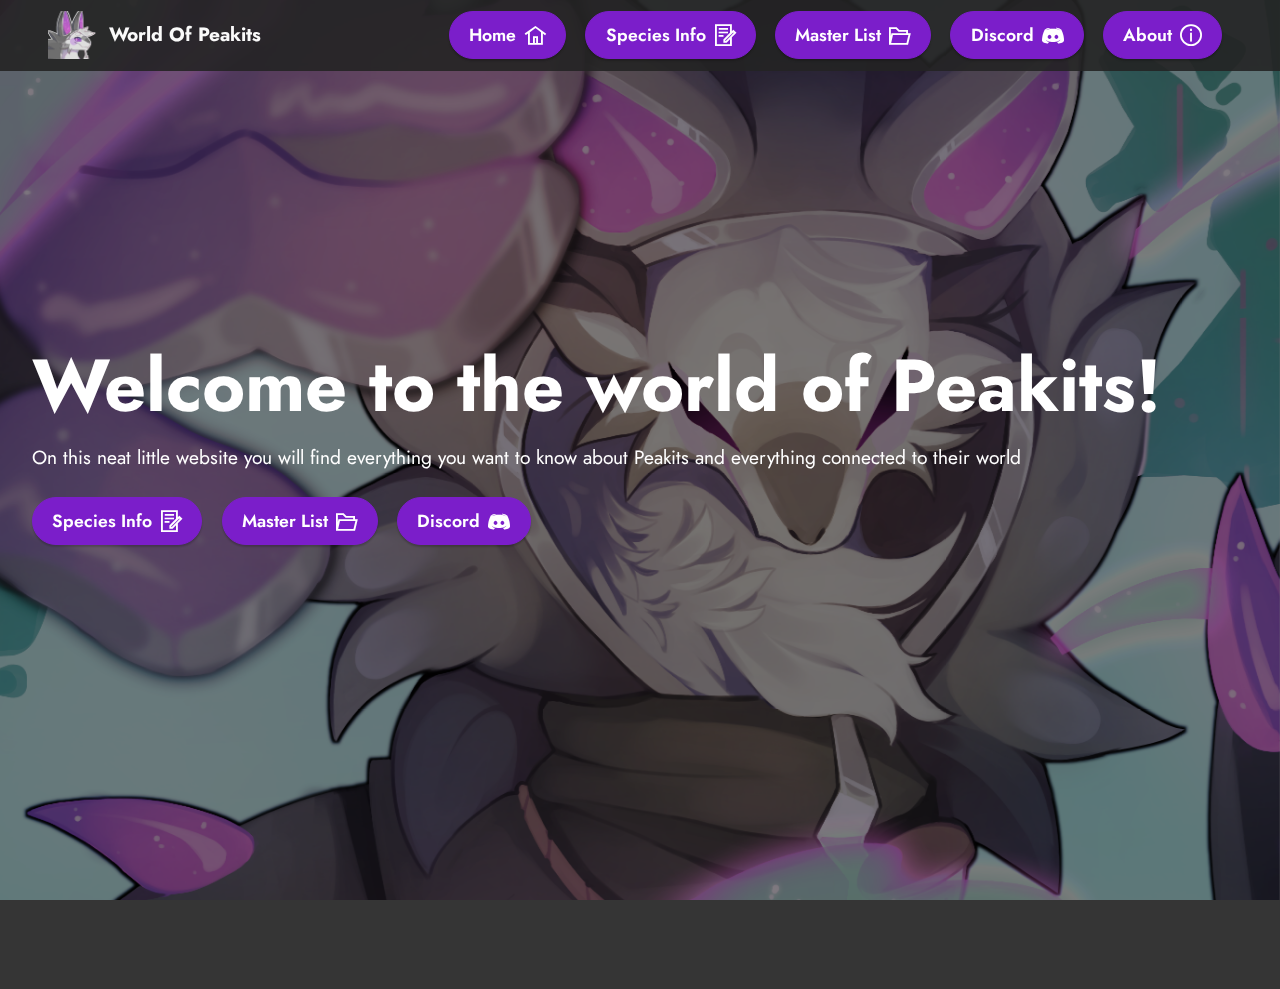
<file: index.html>
<!DOCTYPE html>
<html  >
<head>
  
  <meta charset="UTF-8">
  <meta http-equiv="X-UA-Compatible" content="IE=edge">
  
  <meta name="twitter:card" content="summary_large_image"/>
  <meta name="twitter:image:src" content="assets/images/index-meta.png">
  <meta property="og:image" content="assets/images/index-meta.png">
  <meta name="twitter:title" content="Welcome!!">
  <meta name="viewport" content="width=device-width, initial-scale=1, minimum-scale=1">
  <link rel="shortcut icon" href="assets/images/11455152.png" type="image/x-icon">
  <meta name="description" content="Welcome to the world of peakits!, on this website you will be able to learn all about the world of peakits and all the species living there!">
  
  
  <title>Welcome!!</title>
  <link rel="stylesheet" href="assets/web/assets/mobirise-icons2/mobirise2.css">
  <link rel="stylesheet" href="assets/bootstrap/css/bootstrap.min.css">
  <link rel="stylesheet" href="assets/bootstrap/css/bootstrap-grid.min.css">
  <link rel="stylesheet" href="assets/bootstrap/css/bootstrap-reboot.min.css">
  <link rel="stylesheet" href="assets/parallax/jarallax.css">
  <link rel="stylesheet" href="assets/animatecss/animate.css">
  <link rel="stylesheet" href="assets/dropdown/css/style.css">
  <link rel="stylesheet" href="assets/socicon/css/styles.css">
  <link rel="stylesheet" href="assets/theme/css/style.css">
  <link rel="preload" href="https://fonts.googleapis.com/css?family=Jost:100,200,300,400,500,600,700,800,900,100i,200i,300i,400i,500i,600i,700i,800i,900i&display=swap" as="style" onload="this.onload=null;this.rel='stylesheet'">
  <noscript><link rel="stylesheet" href="https://fonts.googleapis.com/css?family=Jost:100,200,300,400,500,600,700,800,900,100i,200i,300i,400i,500i,600i,700i,800i,900i&display=swap"></noscript>
  <link rel="preload" as="style" href="assets/mobirise/css/mbr-additional.css"><link rel="stylesheet" href="assets/mobirise/css/mbr-additional.css" type="text/css">
  
  
  
  
</head>
<body>
  
  <section data-bs-version="5.1" class="menu menu2 cid-sJuK74zake" once="menu" id="menu2-3">
    
    <nav class="navbar navbar-dropdown navbar-fixed-top navbar-expand-lg">
        <div class="container-fluid">
            <div class="navbar-brand">
                <span class="navbar-logo">
                    
                        <a href="index.html"><img src="assets/images/11455152.png" alt="Home" style="height: 3rem;"></a>
                    
                </span>
                <span class="navbar-caption-wrap"><a class="navbar-caption text-white text-primary display-7" href="index.html">World Of Peakits</a></span>
            </div>
            <button class="navbar-toggler" type="button" data-toggle="collapse" data-bs-toggle="collapse" data-target="#navbarSupportedContent" data-bs-target="#navbarSupportedContent" aria-controls="navbarNavAltMarkup" aria-expanded="false" aria-label="Toggle navigation">
                <div class="hamburger">
                    <span></span>
                    <span></span>
                    <span></span>
                    <span></span>
                </div>
            </button>
            <div class="collapse navbar-collapse" id="navbarSupportedContent">
                
                
                <div class="navbar-buttons mbr-section-btn"><a class="btn btn-primary display-4" href="index.html"><span class="mobi-mbri mobi-mbri-home mbr-iconfont mbr-iconfont-btn"></span>Home</a> <a class="btn btn-primary display-4" href="SpeciesSelect.html"><span class="mobi-mbri mobi-mbri-contact-form mbr-iconfont mbr-iconfont-btn"></span>Species Info</a>   <a class="btn btn-primary display-4" href="index.html"><span class="mobi-mbri mobi-mbri-opened-folder mbr-iconfont mbr-iconfont-btn"></span>Master List</a> <a class="btn btn-primary display-4" href="https://discord.gg/mTTmcUJYG8" target="_blank"><span class="socicon socicon-discord mbr-iconfont mbr-iconfont-btn"></span>Discord</a> <a class="btn btn-primary display-4" href="index.html"><span class="mobi-mbri mobi-mbri-info mbr-iconfont mbr-iconfont-btn"></span>About</a></div>
            </div>
        </div>
    </nav>
</section>

<section data-bs-version="5.1" class="header1 cid-sJuJZrdEAm mbr-fullscreen mbr-parallax-background" id="header1-1">

    

    <div class="mbr-overlay" style="opacity: 0.5; background-color: rgb(0, 0, 0);"></div>

    <div class="container-fluid">
        <div class="row">
            <div class="col-12 col-lg-12">
                <h1 class="mbr-section-title mbr-fonts-style mb-3 display-1"><strong>Welcome to the world of Peakits!</strong></h1>
                
                <p class="mbr-text mbr-fonts-style display-7">
                    On this neat little website you will find everything you want to know about Peakits and everything connected to their world<br></p>
                <div class="mbr-section-btn mt-3"><a class="btn btn-primary display-4" href="SpeciesSelect.html"><span class="mobi-mbri mobi-mbri-contact-form mbr-iconfont mbr-iconfont-btn"></span>Species Info</a> <a class="btn btn-primary display-4" href="index.html"><span class="mobi-mbri mobi-mbri-opened-folder mbr-iconfont mbr-iconfont-btn"></span>Master List</a>  <a class="btn btn-primary display-4" href="https://discord.gg/mTTmcUJYG8" target="_blank"><span class="socicon socicon-discord mbr-iconfont mbr-iconfont-btn"></span>Discord</a></div>
            </div>
        </div>
    </div>
</section>

<section data-bs-version="5.1" class="footer7 cid-sJuK2xTlAq mbr-reveal" once="footers" id="footer7-2">

    

    

    <div class="container">
        <div class="media-container-row align-center mbr-white">
            <div class="col-12">
                <p class="mbr-text mb-0 mbr-fonts-style display-7">
                    © Copyright 2021 Julian cuz idk</p>
            </div>
        </div>
    </div>
</section><section id="top-1" hidden><a href="https://mobirise.site"></a></section><script src="assets/bootstrap/js/bootstrap.bundle.min.js"></script>  <script src="assets/parallax/jarallax.js"></script>  <script src="assets/smoothscroll/smooth-scroll.js"></script>  <script src="assets/ytplayer/index.js"></script>  <script src="assets/dropdown/js/navbar-dropdown.js"></script>  <script src="assets/theme/js/script.js"></script>  
  
  
  <input name="animation" type="hidden">
  </body>
</html>
</file>
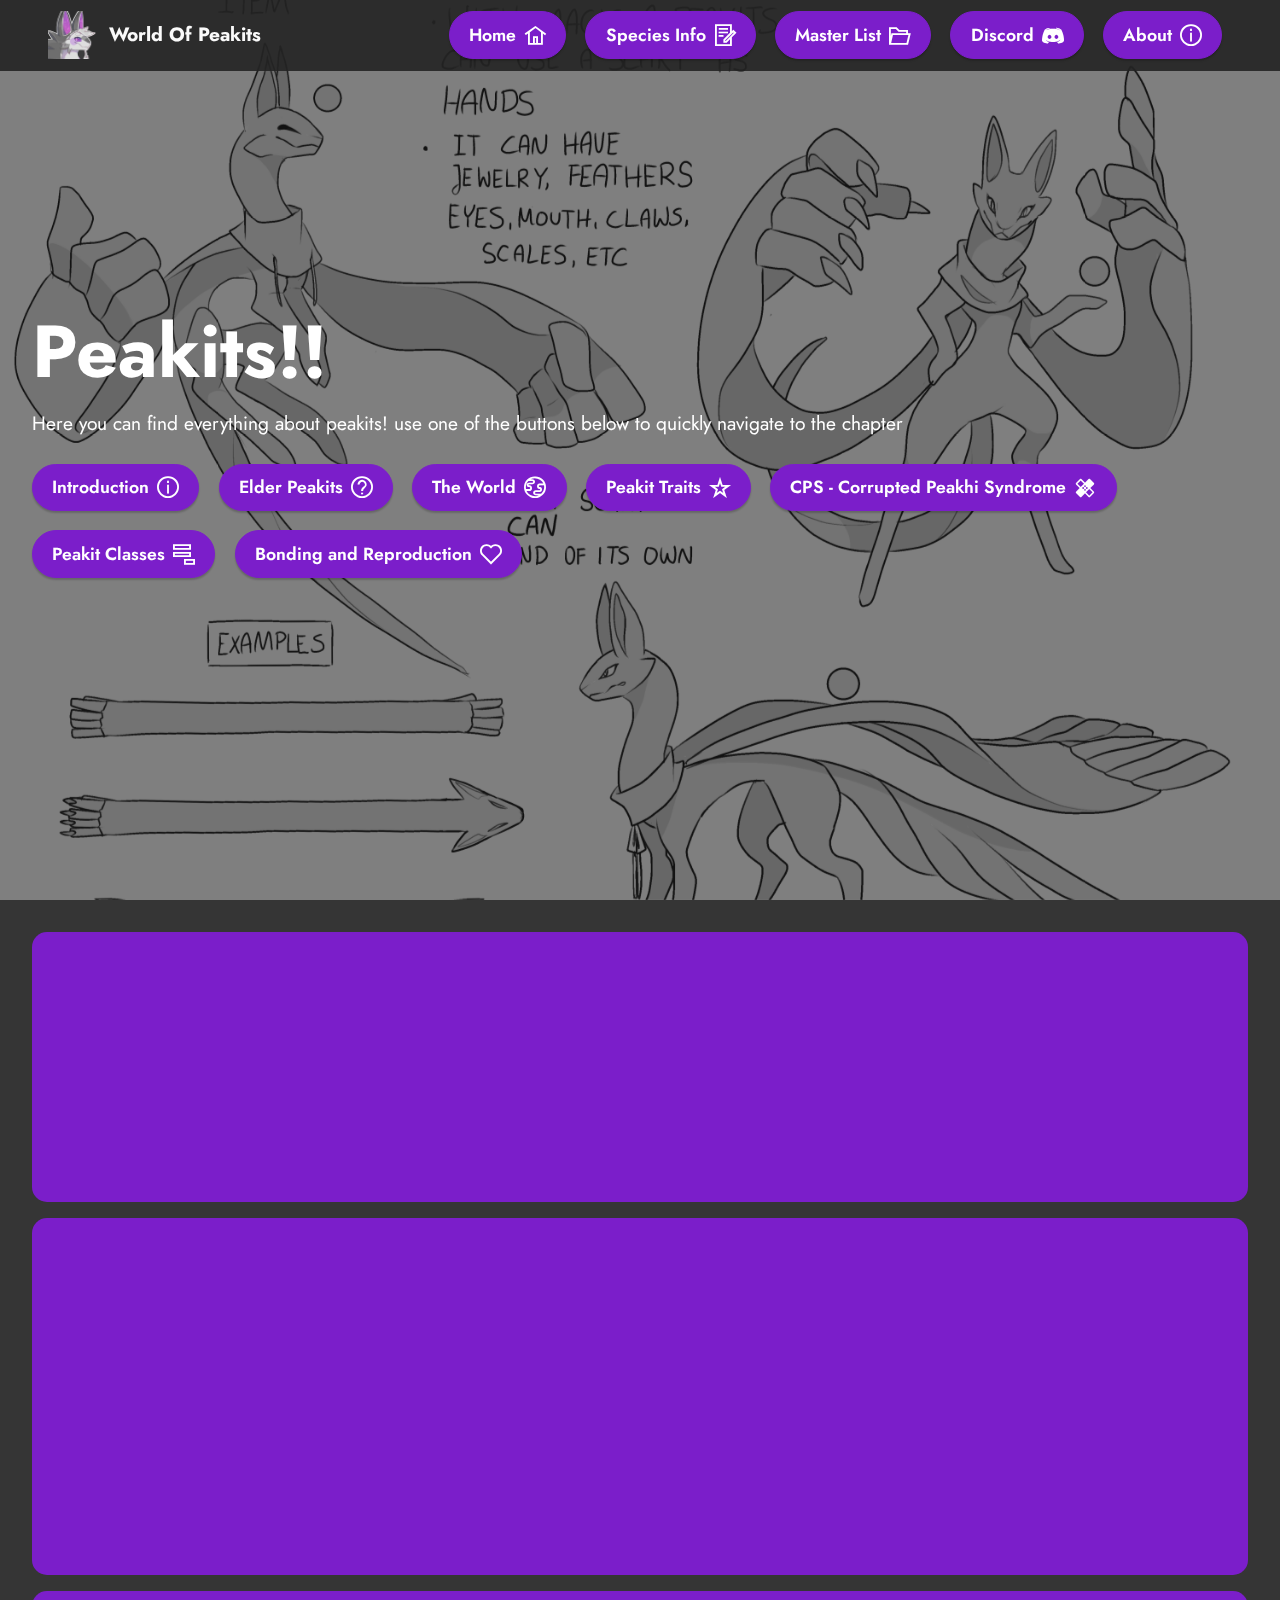
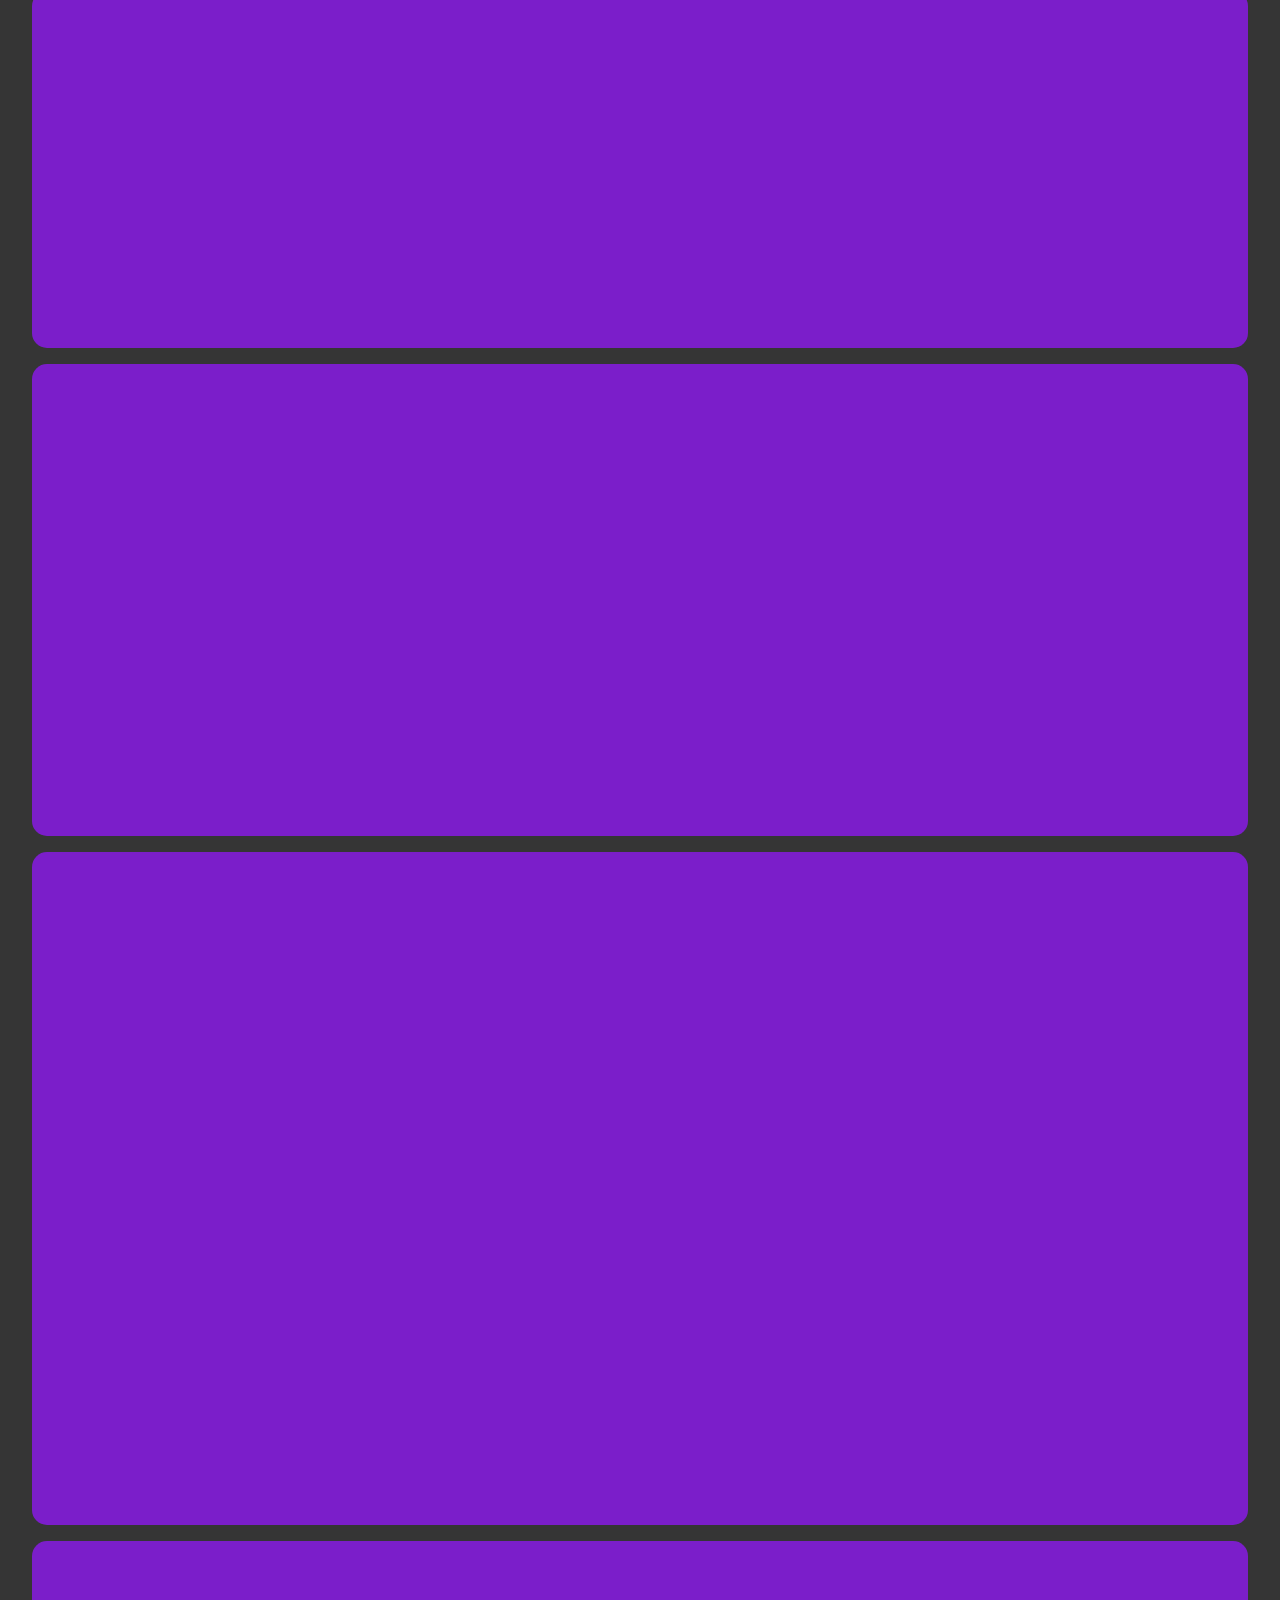
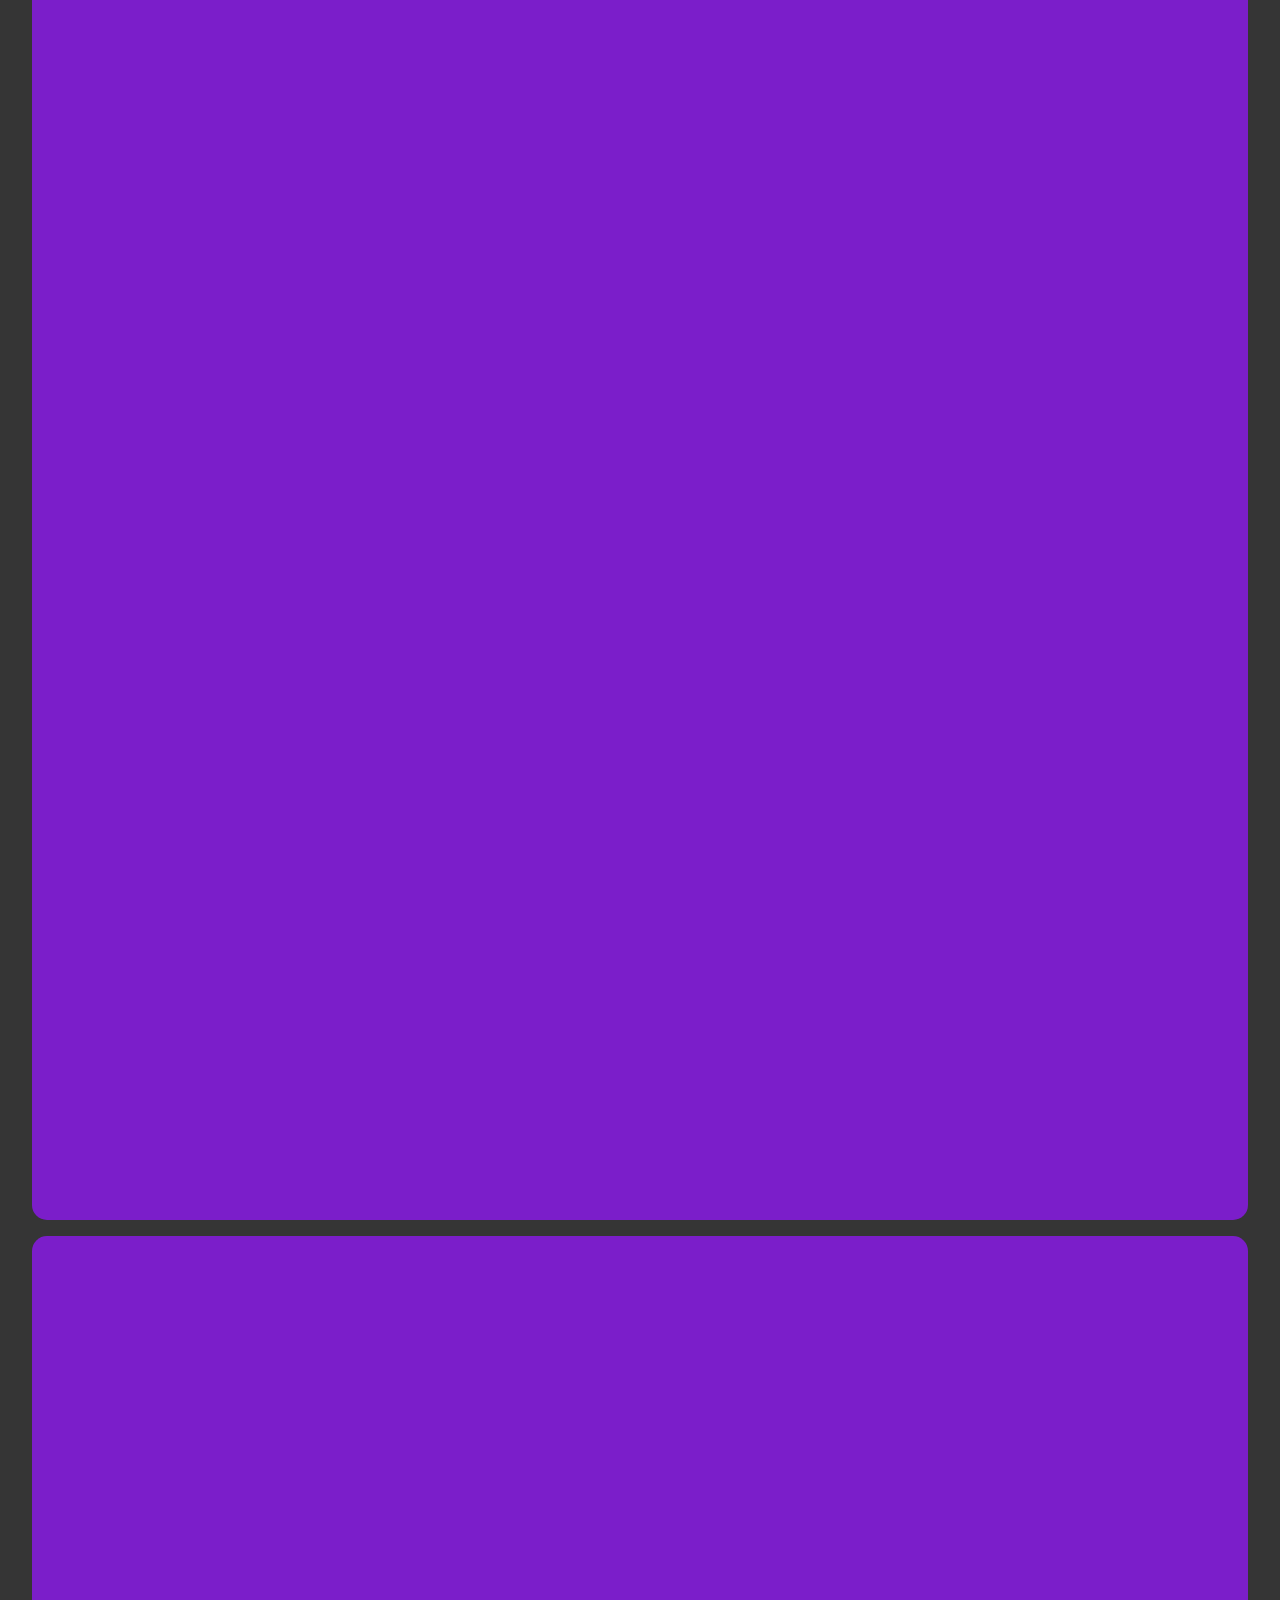
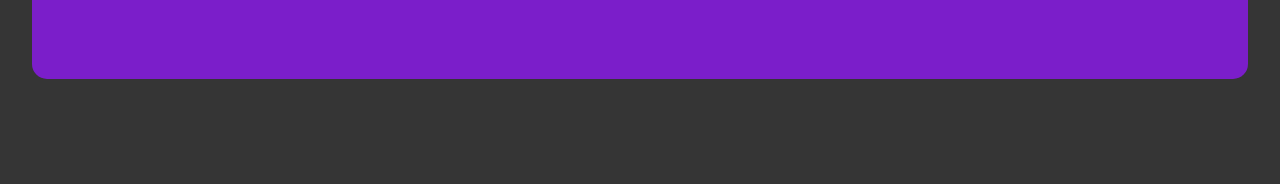
<file: PeakitsLore.html>
<!DOCTYPE html>
<html  >
<head>
  
  <meta charset="UTF-8">
  <meta http-equiv="X-UA-Compatible" content="IE=edge">
  
  <meta name="twitter:card" content="summary_large_image"/>
  <meta name="twitter:image:src" content="assets/images/PeakitsLore-meta.png">
  <meta property="og:image" content="assets/images/PeakitsLore-meta.png">
  <meta name="twitter:title" content="Peakits Lore">
  <meta name="viewport" content="width=device-width, initial-scale=1, minimum-scale=1">
  <link rel="shortcut icon" href="assets/images/11455152.png" type="image/x-icon">
  <meta name="description" content="Everything about peakits, all nicely fitted into 1 page">
  
  
  <title>Peakits Lore</title>
  <link rel="stylesheet" href="assets/material-design/css/material-icons.min.css">
  <link rel="stylesheet" href="assets/web/assets/mobirise-icons2/mobirise2.css">
  <link rel="stylesheet" href="assets/bootstrap/css/bootstrap.min.css">
  <link rel="stylesheet" href="assets/bootstrap/css/bootstrap-grid.min.css">
  <link rel="stylesheet" href="assets/bootstrap/css/bootstrap-reboot.min.css">
  <link rel="stylesheet" href="assets/parallax/jarallax.css">
  <link rel="stylesheet" href="assets/animatecss/animate.css">
  <link rel="stylesheet" href="assets/dropdown/css/style.css">
  <link rel="stylesheet" href="assets/socicon/css/styles.css">
  <link rel="stylesheet" href="assets/theme/css/style.css">
  <link rel="preload" href="https://fonts.googleapis.com/css?family=Jost:100,200,300,400,500,600,700,800,900,100i,200i,300i,400i,500i,600i,700i,800i,900i&display=swap" as="style" onload="this.onload=null;this.rel='stylesheet'">
  <noscript><link rel="stylesheet" href="https://fonts.googleapis.com/css?family=Jost:100,200,300,400,500,600,700,800,900,100i,200i,300i,400i,500i,600i,700i,800i,900i&display=swap"></noscript>
  <link rel="preload" as="style" href="assets/mobirise/css/mbr-additional.css"><link rel="stylesheet" href="assets/mobirise/css/mbr-additional.css" type="text/css">
  
  
  
  
</head>
<body>
  
  <section data-bs-version="5.1" class="menu menu2 cid-sJuK74zake" once="menu" id="menu2-7">
    
    <nav class="navbar navbar-dropdown navbar-fixed-top navbar-expand-lg">
        <div class="container-fluid">
            <div class="navbar-brand">
                <span class="navbar-logo">
                    
                        <a href="index.html"><img src="assets/images/11455152.png" alt="Home" style="height: 3rem;"></a>
                    
                </span>
                <span class="navbar-caption-wrap"><a class="navbar-caption text-white text-primary display-7" href="index.html">World Of Peakits</a></span>
            </div>
            <button class="navbar-toggler" type="button" data-toggle="collapse" data-bs-toggle="collapse" data-target="#navbarSupportedContent" data-bs-target="#navbarSupportedContent" aria-controls="navbarNavAltMarkup" aria-expanded="false" aria-label="Toggle navigation">
                <div class="hamburger">
                    <span></span>
                    <span></span>
                    <span></span>
                    <span></span>
                </div>
            </button>
            <div class="collapse navbar-collapse" id="navbarSupportedContent">
                
                
                <div class="navbar-buttons mbr-section-btn"><a class="btn btn-primary display-4" href="index.html"><span class="mobi-mbri mobi-mbri-home mbr-iconfont mbr-iconfont-btn"></span>Home</a> <a class="btn btn-primary display-4" href="SpeciesSelect.html"><span class="mobi-mbri mobi-mbri-contact-form mbr-iconfont mbr-iconfont-btn"></span>Species Info</a>   <a class="btn btn-primary display-4" href="index.html"><span class="mobi-mbri mobi-mbri-opened-folder mbr-iconfont mbr-iconfont-btn"></span>Master List</a> <a class="btn btn-primary display-4" href="https://discord.gg/mTTmcUJYG8" target="_blank"><span class="socicon socicon-discord mbr-iconfont mbr-iconfont-btn"></span>Discord</a> <a class="btn btn-primary display-4" href="index.html"><span class="mobi-mbri mobi-mbri-info mbr-iconfont mbr-iconfont-btn"></span>About</a></div>
            </div>
        </div>
    </nav>
</section>

<section data-bs-version="5.1" class="header1 cid-sJY74H1xlD mbr-fullscreen mbr-parallax-background" id="header1-d">

    

    <div class="mbr-overlay" style="opacity: 0.5; background-color: rgb(0, 0, 0);"></div>

    <div class="container-fluid">
        <div class="row">
            <div class="col-12 col-lg-12">
                <h1 class="mbr-section-title mbr-fonts-style mb-3 display-1"><strong>Peakits!!</strong></h1>
                
                <p class="mbr-text mbr-fonts-style display-7">
                    Here you can find everything about peakits! use one of the buttons below to quickly navigate to the chapter</p>
                <div class="mbr-section-btn mt-3"><a class="btn btn-primary display-4" href="PeakitsLore.html#content15-h"><span class="mobi-mbri mobi-mbri-info mbr-iconfont mbr-iconfont-btn"></span>Introduction</a> <a class="btn btn-primary display-4" href="PeakitsLore.html#content15-i"><span class="mobi-mbri mobi-mbri-help mbr-iconfont mbr-iconfont-btn"></span>Elder Peakits</a>  <a class="btn btn-primary display-4" href="PeakitsLore.html#content15-j"><span class="mobi-mbri mobi-mbri-globe mbr-iconfont mbr-iconfont-btn"></span>The World</a> <a class="btn btn-primary display-4" href="PeakitsLore.html#content15-k"><span class="mobi-mbri mobi-mbri-star mbr-iconfont mbr-iconfont-btn"></span>Peakit Traits</a> <a class="btn btn-primary display-4" href="PeakitsLore.html#content15-m"><span class="material material-healing mbr-iconfont mbr-iconfont-btn"></span>CPS - Corrupted Peakhi Syndrome</a> <a class="btn btn-primary display-4" href="PeakitsLore.html#content15-l"><span class="mobi-mbri mobi-mbri-add-submenu mbr-iconfont mbr-iconfont-btn"></span>Peakit Classes</a> <a class="btn btn-primary display-4" href="PeakitsLore.html#content15-n"><span class="mobi-mbri mobi-mbri-hearth mbr-iconfont mbr-iconfont-btn"></span>Bonding and Reproduction</a></div>
            </div>
        </div>
    </div>
</section>

<section data-bs-version="5.1" class="content15 cid-sJYaYfnWfQ" id="content15-h">

    

    
    <div class="container-fluid">
        <div class="row justify-content-center">
            <div class="card col-md-12 col-lg-12">
                <div class="card-wrapper">
                    <div class="card-box align-left">
                        <h4 class="card-title mbr-fonts-style mbr-white mb-3 display-2">
                            <strong>Introduction!</strong></h4>
                        <p class="mbr-text mbr-fonts-style display-7">The world in which Peakits, Humans, Cat people (Catogamis) and other creatures live on the one side separated on the other side mixed. They are similar to a beehive, regions which are each guarded by an Elder Peakit whats like a Bee Queen. </p>
                        
                    </div>
                </div>
            </div>
        </div>
    </div>
</section>

<section data-bs-version="5.1" class="content15 cid-sJYbe7ljV3" id="content15-i">

    

    
    <div class="container-fluid">
        <div class="row justify-content-center">
            <div class="card col-md-12 col-lg-12">
                <div class="card-wrapper">
                    <div class="card-box align-left">
                        <h4 class="card-title mbr-fonts-style mbr-white mb-3 display-2">
                            <strong>Elder Peakits</strong></h4>
                        <p class="mbr-text mbr-fonts-style display-7">Elder Peakit Glorias from a Iced Land that rules Ice magic. A land of stone and fire called Ignivores, guarded by the Fire Elder Yvor who uses purple fire magic. A forest and plant land called Sylvana, guarded and dominated by the Elder Peakit Terrian and a water land called Ocya, guarded by the water Elder Liquana. 
<br>The Elder Peakits who guard every land are very large, beautifully sublime, wise and just. They get very old and create new colonies every 100 years. These are "pure Peakits" and are usually a little bigger and stronger than normal ones.</p>
                        
                    </div>
                </div>
            </div>
        </div>
    </div>
</section>

<section data-bs-version="5.1" class="content15 cid-sJYc8EfAef" id="content15-j">

    

    
    <div class="container-fluid">
        <div class="row justify-content-center">
            <div class="card col-md-12 col-lg-12">
                <div class="card-wrapper">
                    <div class="card-box align-left">
                        <h4 class="card-title mbr-fonts-style mbr-white mb-3 display-2">
                            <strong>The World</strong></h4>
                        <p class="mbr-text mbr-fonts-style display-7">The world they live in is inhabited by normal animals, more fantasy like animals, humans, humans with animal body parts and Peakits. Human-made Peakits are Mechakits. Originally they were invented to fulfill missions, for example building bridges and houses, protect the earth from asteroids or small variations of Chromakits/Mechakits should help in the household. (Like a smol dog- Alexa assistent or like a watchdog or a Maid) but were increasingly used as weapons to fight other people and creatures. Mechakits are really hated by the Elder ones bc they are "unnatural". Minikits are more the real watchdogs or pets. Minikits are not able to speak.</p>
                        
                    </div>
                </div>
            </div>
        </div>
    </div>
</section>

<section data-bs-version="5.1" class="content15 cid-sJYcIBaMFh" id="content15-k">

    

    
    <div class="container-fluid">
        <div class="row justify-content-center">
            <div class="card col-md-12 col-lg-12">
                <div class="card-wrapper">
                    <div class="card-box align-left">
                        <h4 class="card-title mbr-fonts-style mbr-white mb-3 display-2">
                            <strong>Peakit Traits</strong></h4>
                        <p class="mbr-text mbr-fonts-style display-7">Peakits are actually peaceful, can communicate with people and other beings, are intelligent and are considered a rare species from a rare world. Some of them are Guardians of a city or are considered gods and are worshiped. Humans also have Cults and Clubs for some known Peakits. Others work with humans. Others live alone and still others prefer to be separated in the Elder Nest because they don't trust humans. 
<br>
<br>The Orb and- CPS
<br>The Orb is usually very important for the healthy state of a Peakit. If it is destroyed, it also destroys a part of the Peakit. They are in severe pain, that can be healed over the time. Without an orb they can no longer use magic, the Peacock-Fan tail remains closed forever and the Orb they had cannot be replaced.<br></p>
                        
                    </div>
                </div>
            </div>
        </div>
    </div>
</section>

<section data-bs-version="5.1" class="content15 cid-sJYdnm3qUw" id="content15-m">

    

    
    <div class="container-fluid">
        <div class="row justify-content-center">
            <div class="card col-md-12 col-lg-12">
                <div class="card-wrapper">
                    <div class="card-box align-left">
                        <h4 class="card-title mbr-fonts-style mbr-white mb-3 display-2">
                            <strong>CPS - Corrupted Peakit Syndrome</strong></h4>
                        <p class="mbr-text mbr-fonts-style display-7">there is a disease that can only attack Peakits. It´s called the Corrupted Peakit SyndromeCPS.
<br>This disease is very rare and very dangerous. Only a few Peakits survive. Because it is pain, self-destruction and losing the mind that destroys this species .This disease breaks the magic Orb or crack it, the Eyes and their blood turn black and they lose the ability to speak, moan and stutter a lot more. They turn into wild beasts.
<br>These are then Corrupted Peakits.
<br>
<br>Elder-ones and pure Peakits can not get sick of this disease. It is a Human-made disease that only affects impure Peakits since impure Peakits lack the immunity of the Elder
<br>
<br>They then also become cannibals. Are very destructive and aggressive. Corrupted Peakits rarely retain their speaking skills. If so, their voices sound creepily deep and as if three voices were speaking. When a Peakit is infected by the virus, it normally loses its magic.
<br>If a Corrupted Peakit keeps its magic even if the Orb is broken, it belongs to the S-CPS Class. The aggression only makes the magic stronger as before. There are trained Peakits and medical Mechakits that can drive the virus out, similar to an exorcism. After a Corrupted Peakit has been healed, it has lost its Orb forever. Only very rarely, when the Orb is only slightly damaged, a Peakit can learn to use its magic again but its never as strong as before anymore. As long as the Orb hasn't split in two.&nbsp;</p>
                        
                    </div>
                </div>
            </div>
        </div>
    </div>
</section>

<section data-bs-version="5.1" class="content15 cid-sJYd5I0uJi" id="content15-l">

    

    
    <div class="container-fluid">
        <div class="row justify-content-center">
            <div class="card col-md-12 col-lg-12">
                <div class="card-wrapper">
                    <div class="card-box align-left">
                        <h4 class="card-title mbr-fonts-style mbr-white mb-3 display-2"><strong>Peakit Classes</strong></h4>
                        <p class="mbr-text mbr-fonts-style display-7">pure Peakits
<br>Can speak, are smart and empathetic. Born by an Elder in a nest . Use magic. Can reach the size of a lion to a full-grown elephant.
<br>
<br>impure/normal Peakits
<br>Can speak, are smart and empathetic. Born by an pure or normal Peakit- not an Elder . Use magic. Can reach the size of a lion to a full-grown elephant.
<br>
<br>Broken Peakits/ Ex CPS Peakits
<br>Can speak, are smart and empathetic. CAN'T use magic bc after they where suffered by CPS the Orb broke. Can reach the size of a lion to a full-grown elephant.
<br>
<br>Special Ex CPS Peakits
<br>Can speak, are smart and empathetic. Can use magic after a long time of training after the Orb is not damaged that hard. Can reach the size of a lion to a full-grown elephant.
<br>
<br>normal CPS Peakits
<br>Can´t speak, unpredictable and aggressiv. Can´t use magic. Black eyes, black blood. Ignores any kind of communication. Even the Elder Peakits can't do anything to communicate.
<br>
<br>Special CPS Peakits
<br>Can speak, unpredictable and aggressiv, empathic but smart and seem to want to carry out an act of revenge. Can use magic. Black eyes, black blood. Can communicate. Strong will. If the Orb isn´t badly damaged, magic can be regained.
<br>
<br>Minikits 
<br>Smaller versions of Peakits. Are no more than the size of a large dog. Can not speak, No magic. Are more like pets for Humans-beings or Peakits.
<br>
<br>Mechakits/Chromakits
<br>Self-thinking and learning AI. Can speak. No magic, more like electrical talents. Size varies. Can be small like Minikits or like normal full-grown Peakits. Very rare.!
<br>-after humans created Mechakits/ Chromakits to wage war, the manufacture of artificial Peakits was banned. There are not many left and mostly live away from people. Those who fear to be used as weapon again. But they can still be friends with humans and other creatures.
<br>
<br>Proto-Mechakits (Prototypes. older Generation)
<br>Not thinking by themself. Programmed and controlled. Can´t speak by themself. Only the Creature that control it, speaks through a Microphone. No magic, more like electrical talents. Size varies. can be so small like Minikits and like normal or full-grown Peakits.&nbsp;&nbsp;<br></p>
                        
                    </div>
                </div>
            </div>
        </div>
    </div>
</section>

<section data-bs-version="5.1" class="content15 cid-sJYeouUwJd" id="content15-n">

    

    
    <div class="container-fluid">
        <div class="row justify-content-center">
            <div class="card col-md-12 col-lg-12">
                <div class="card-wrapper">
                    <div class="card-box align-left">
                        <h4 class="card-title mbr-fonts-style mbr-white mb-3 display-2"><strong>Bonding and Reproduction</strong></h4>
                        <p class="mbr-text mbr-fonts-style display-7">Peakits can be male, female, or non-gender. They reproduce like any other mammal, although it seems more human like how tenderly and lovingly they treat each other while mating. Unlike most mammals, Peakits lay 1 - 2 ostrich like large eggs after a pregnancy of 9 months, each of which has to be hatched for another 3 months. Pure and impure Peakits can mate but always get impure Children. Peakits years are slower than Human years. One Peakit year is 5 human years. Peakit Children learn their magic when they are 13 Peakityears. They form their own Orb. When the Orb is formed, Peakit can start training their true magicians and open their tail. But that also takes time and training. It's like the transition to being an adult. Youth consecration or recognition. If a Peakit child cannot form an Orb at the age of 13 then they will never be able to use their magicians properly. The tail remains closed. Many Peakits see other Peakits without Orb and magic as handicapped. Unfortunately, this is a common reason for bullying in the world of Peakits. </p>
                        
                    </div>
                </div>
            </div>
        </div>
    </div>
</section>

<section data-bs-version="5.1" class="footer7 cid-sJuK2xTlAq mbr-reveal" once="footers" id="footer7-8">

    

    

    <div class="container">
        <div class="media-container-row align-center mbr-white">
            <div class="col-12">
                <p class="mbr-text mb-0 mbr-fonts-style display-7">
                    © Copyright 2021 Julian cuz idk</p>
            </div>
        </div>
    </div>
</section><section id="top-1" hidden><a href="https://mobirise.site"></a></section><script src="assets/bootstrap/js/bootstrap.bundle.min.js"></script>  <script src="assets/parallax/jarallax.js"></script>  <script src="assets/smoothscroll/smooth-scroll.js"></script>  <script src="assets/ytplayer/index.js"></script>  <script src="assets/dropdown/js/navbar-dropdown.js"></script>  <script src="assets/theme/js/script.js"></script>  
  
  
  <input name="animation" type="hidden">
  </body>
</html>
</file>
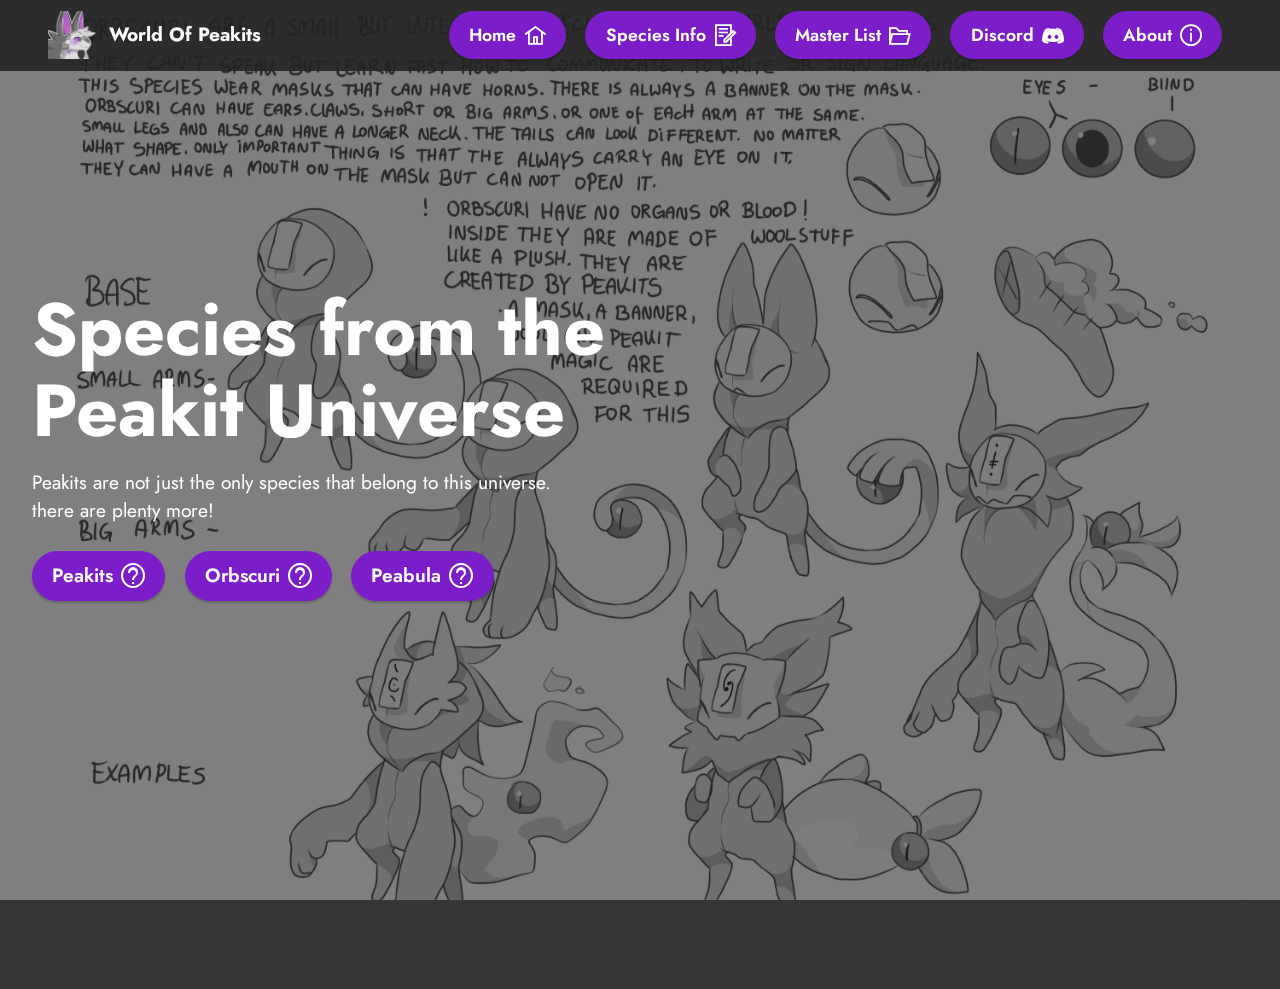
<file: SpeciesSelect.html>
<!DOCTYPE html>
<html  >
<head>
  
  <meta charset="UTF-8">
  <meta http-equiv="X-UA-Compatible" content="IE=edge">
  
  <meta name="twitter:card" content="summary_large_image"/>
  <meta name="twitter:image:src" content="assets/images/SpeciesSelect-meta.png">
  <meta property="og:image" content="assets/images/SpeciesSelect-meta.png">
  <meta name="twitter:title" content="Species Selection">
  <meta name="viewport" content="width=device-width, initial-scale=1, minimum-scale=1">
  <link rel="shortcut icon" href="assets/images/11455152.png" type="image/x-icon">
  <meta name="description" content="On this Page you can see what species live in the world of peakits!">
  
  
  <title>Species Selection</title>
  <link rel="stylesheet" href="assets/web/assets/mobirise-icons2/mobirise2.css">
  <link rel="stylesheet" href="assets/bootstrap/css/bootstrap.min.css">
  <link rel="stylesheet" href="assets/bootstrap/css/bootstrap-grid.min.css">
  <link rel="stylesheet" href="assets/bootstrap/css/bootstrap-reboot.min.css">
  <link rel="stylesheet" href="assets/parallax/jarallax.css">
  <link rel="stylesheet" href="assets/animatecss/animate.css">
  <link rel="stylesheet" href="assets/dropdown/css/style.css">
  <link rel="stylesheet" href="assets/socicon/css/styles.css">
  <link rel="stylesheet" href="assets/theme/css/style.css">
  <link rel="preload" href="https://fonts.googleapis.com/css?family=Jost:100,200,300,400,500,600,700,800,900,100i,200i,300i,400i,500i,600i,700i,800i,900i&display=swap" as="style" onload="this.onload=null;this.rel='stylesheet'">
  <noscript><link rel="stylesheet" href="https://fonts.googleapis.com/css?family=Jost:100,200,300,400,500,600,700,800,900,100i,200i,300i,400i,500i,600i,700i,800i,900i&display=swap"></noscript>
  <link rel="preload" as="style" href="assets/mobirise/css/mbr-additional.css"><link rel="stylesheet" href="assets/mobirise/css/mbr-additional.css" type="text/css">
  
  
  
  
</head>
<body>
  
  <section data-bs-version="5.1" class="menu menu2 cid-sJuK74zake" once="menu" id="menu2-a">
    
    <nav class="navbar navbar-dropdown navbar-fixed-top navbar-expand-lg">
        <div class="container-fluid">
            <div class="navbar-brand">
                <span class="navbar-logo">
                    
                        <a href="index.html"><img src="assets/images/11455152.png" alt="Home" style="height: 3rem;"></a>
                    
                </span>
                <span class="navbar-caption-wrap"><a class="navbar-caption text-white text-primary display-7" href="index.html">World Of Peakits</a></span>
            </div>
            <button class="navbar-toggler" type="button" data-toggle="collapse" data-bs-toggle="collapse" data-target="#navbarSupportedContent" data-bs-target="#navbarSupportedContent" aria-controls="navbarNavAltMarkup" aria-expanded="false" aria-label="Toggle navigation">
                <div class="hamburger">
                    <span></span>
                    <span></span>
                    <span></span>
                    <span></span>
                </div>
            </button>
            <div class="collapse navbar-collapse" id="navbarSupportedContent">
                
                
                <div class="navbar-buttons mbr-section-btn"><a class="btn btn-primary display-4" href="index.html"><span class="mobi-mbri mobi-mbri-home mbr-iconfont mbr-iconfont-btn"></span>Home</a> <a class="btn btn-primary display-4" href="SpeciesSelect.html"><span class="mobi-mbri mobi-mbri-contact-form mbr-iconfont mbr-iconfont-btn"></span>Species Info</a>   <a class="btn btn-primary display-4" href="index.html"><span class="mobi-mbri mobi-mbri-opened-folder mbr-iconfont mbr-iconfont-btn"></span>Master List</a> <a class="btn btn-primary display-4" href="https://discord.gg/mTTmcUJYG8" target="_blank"><span class="socicon socicon-discord mbr-iconfont mbr-iconfont-btn"></span>Discord</a> <a class="btn btn-primary display-4" href="index.html"><span class="mobi-mbri mobi-mbri-info mbr-iconfont mbr-iconfont-btn"></span>About</a></div>
            </div>
        </div>
    </nav>
</section>

<section data-bs-version="5.1" class="header5 cid-sJY4sH2QTr mbr-fullscreen mbr-parallax-background" id="header5-c">

    

    <div class="mbr-overlay" style="opacity: 0.5; background-color: rgb(0, 0, 0);"></div>

    <div class="container-fluid">
        <div class="row">
            <div class="col-12 col-lg-7">
                <h1 class="mbr-section-title mbr-fonts-style mbr-white mb-3 display-1"><strong>Species from the Peakit Universe</strong></h1>
                
                <p class="mbr-text mbr-fonts-style mbr-white display-7">
                    Peakits are not just the only species that belong to this universe.<br>there are plenty more!</p>
                <div class="mbr-section-btn mt-3"><a class="btn btn-primary display-7" href="PeakitsLore.html"><span class="mobi-mbri mobi-mbri-help mbr-iconfont mbr-iconfont-btn"></span>Peakits</a> <a class="btn btn-primary display-7" href="SpeciesSelect.html"><span class="mobi-mbri mobi-mbri-help mbr-iconfont mbr-iconfont-btn"></span>Orbscuri</a> <a class="btn btn-primary display-7" href="SpeciesSelect.html"><span class="mobi-mbri mobi-mbri-help mbr-iconfont mbr-iconfont-btn"></span>Peabula</a></div>
            </div>
        </div>
    </div>
</section>

<section data-bs-version="5.1" class="footer7 cid-sJuK2xTlAq mbr-reveal" once="footers" id="footer7-b">

    

    

    <div class="container">
        <div class="media-container-row align-center mbr-white">
            <div class="col-12">
                <p class="mbr-text mb-0 mbr-fonts-style display-7">
                    © Copyright 2021 Julian cuz idk</p>
            </div>
        </div>
    </div>
</section><section id="top-1" hidden><a href="https://mobirise.site"></a></section><script src="assets/bootstrap/js/bootstrap.bundle.min.js"></script>  <script src="assets/parallax/jarallax.js"></script>  <script src="assets/smoothscroll/smooth-scroll.js"></script>  <script src="assets/ytplayer/index.js"></script>  <script src="assets/dropdown/js/navbar-dropdown.js"></script>  <script src="assets/theme/js/script.js"></script>  
  
  
  <input name="animation" type="hidden">
  </body>
</html>
</file>
<file: assets/web/assets/mobirise-icons2/mobirise2.css>
@font-face {
  font-family: 'Moririse2';
  font-display: swap;
  src:  url('mobirise2.eot?f2bix4');
  src:  url('mobirise2.eot?f2bix4#iefix') format('embedded-opentype'),
    url('mobirise2.ttf?f2bix4') format('truetype'),
    url('mobirise2.woff?f2bix4') format('woff'),
    url('mobirise2.svg?f2bix4#mobirise2') format('svg');
  font-weight: normal;
  font-style: normal;
}

[class^="mobi-"], [class*=" mobi-"] {
  /* use !important to prevent issues with browser extensions that change fonts */
  font-family: 'Moririse2' !important;
  speak: none;
  font-style: normal;
  font-weight: normal;
  font-variant: normal;
  text-transform: none;
  line-height: 1;

  /* Better Font Rendering =========== */
  -webkit-font-smoothing: antialiased;
  -moz-osx-font-smoothing: grayscale;
}

.mobi-mbri-add-submenu:before {
  content: "\e900";
}
.mobi-mbri-alert:before {
  content: "\e901";
}
.mobi-mbri-align-center:before {
  content: "\e902";
}
.mobi-mbri-align-justify:before {
  content: "\e903";
}
.mobi-mbri-align-left:before {
  content: "\e904";
}
.mobi-mbri-align-right:before {
  content: "\e905";
}
.mobi-mbri-android:before {
  content: "\e906";
}
.mobi-mbri-apple:before {
  content: "\e907";
}
.mobi-mbri-arrow-down:before {
  content: "\e908";
}
.mobi-mbri-arrow-next:before {
  content: "\e909";
}
.mobi-mbri-arrow-prev:before {
  content: "\e90a";
}
.mobi-mbri-arrow-up:before {
  content: "\e90b";
}
.mobi-mbri-bold:before {
  content: "\e90c";
}
.mobi-mbri-bookmark:before {
  content: "\e90d";
}
.mobi-mbri-bootstrap:before {
  content: "\e90e";
}
.mobi-mbri-briefcase:before {
  content: "\e90f";
}
.mobi-mbri-browse:before {
  content: "\e910";
}
.mobi-mbri-bulleted-list:before {
  content: "\e911";
}
.mobi-mbri-calendar:before {
  content: "\e912";
}
.mobi-mbri-camera:before {
  content: "\e913";
}
.mobi-mbri-cart-add:before {
  content: "\e914";
}
.mobi-mbri-cart-full:before {
  content: "\e915";
}
.mobi-mbri-cash:before {
  content: "\e916";
}
.mobi-mbri-change-style:before {
  content: "\e917";
}
.mobi-mbri-chat:before {
  content: "\e918";
}
.mobi-mbri-clock:before {
  content: "\e919";
}
.mobi-mbri-close:before {
  content: "\e91a";
}
.mobi-mbri-cloud:before {
  content: "\e91b";
}
.mobi-mbri-code:before {
  content: "\e91c";
}
.mobi-mbri-contact-form:before {
  content: "\e91d";
}
.mobi-mbri-credit-card:before {
  content: "\e91e";
}
.mobi-mbri-cursor-click:before {
  content: "\e91f";
}
.mobi-mbri-cust-feedback:before {
  content: "\e920";
}
.mobi-mbri-database:before {
  content: "\e921";
}
.mobi-mbri-delivery:before {
  content: "\e922";
}
.mobi-mbri-desktop:before {
  content: "\e923";
}
.mobi-mbri-devices:before {
  content: "\e924";
}
.mobi-mbri-down:before {
  content: "\e925";
}
.mobi-mbri-download-2:before {
  content: "\e926";
}
.mobi-mbri-download:before {
  content: "\e927";
}
.mobi-mbri-drag-n-drop-2:before {
  content: "\e928";
}
.mobi-mbri-drag-n-drop:before {
  content: "\e929";
}
.mobi-mbri-edit-2:before {
  content: "\e92a";
}
.mobi-mbri-edit:before {
  content: "\e92b";
}
.mobi-mbri-error:before {
  content: "\e92c";
}
.mobi-mbri-extension:before {
  content: "\e92d";
}
.mobi-mbri-features:before {
  content: "\e92e";
}
.mobi-mbri-file:before {
  content: "\e92f";
}
.mobi-mbri-flag:before {
  content: "\e930";
}
.mobi-mbri-folder:before {
  content: "\e931";
}
.mobi-mbri-gift:before {
  content: "\e932";
}
.mobi-mbri-github:before {
  content: "\e933";
}
.mobi-mbri-globe-2:before {
  content: "\e934";
}
.mobi-mbri-globe:before {
  content: "\e935";
}
.mobi-mbri-growing-chart:before {
  content: "\e936";
}
.mobi-mbri-hearth:before {
  content: "\e937";
}
.mobi-mbri-help:before {
  content: "\e938";
}
.mobi-mbri-home:before {
  content: "\e939";
}
.mobi-mbri-hot-cup:before {
  content: "\e93a";
}
.mobi-mbri-idea:before {
  content: "\e93b";
}
.mobi-mbri-image-gallery:before {
  content: "\e93c";
}
.mobi-mbri-image-slider:before {
  content: "\e93d";
}
.mobi-mbri-info:before {
  content: "\e93e";
}
.mobi-mbri-italic:before {
  content: "\e93f";
}
.mobi-mbri-key:before {
  content: "\e940";
}
.mobi-mbri-laptop:before {
  content: "\e941";
}
.mobi-mbri-layers:before {
  content: "\e942";
}
.mobi-mbri-left-right:before {
  content: "\e943";
}
.mobi-mbri-left:before {
  content: "\e944";
}
.mobi-mbri-letter:before {
  content: "\e945";
}
.mobi-mbri-like:before {
  content: "\e946";
}
.mobi-mbri-link:before {
  content: "\e947";
}
.mobi-mbri-lock:before {
  content: "\e948";
}
.mobi-mbri-login:before {
  content: "\e949";
}
.mobi-mbri-logout:before {
  content: "\e94a";
}
.mobi-mbri-magic-stick:before {
  content: "\e94b";
}
.mobi-mbri-map-pin:before {
  content: "\e94c";
}
.mobi-mbri-menu:before {
  content: "\e94d";
}
.mobi-mbri-mobile-2:before {
  content: "\e94e";
}
.mobi-mbri-mobile-horizontal:before {
  content: "\e94f";
}
.mobi-mbri-mobile:before {
  content: "\e950";
}
.mobi-mbri-mobirise:before {
  content: "\e951";
}
.mobi-mbri-more-horizontal:before {
  content: "\e952";
}
.mobi-mbri-more-vertical:before {
  content: "\e953";
}
.mobi-mbri-music:before {
  content: "\e954";
}
.mobi-mbri-new-file:before {
  content: "\e955";
}
.mobi-mbri-numbered-list:before {
  content: "\e956";
}
.mobi-mbri-opened-folder:before {
  content: "\e957";
}
.mobi-mbri-pages:before {
  content: "\e958";
}
.mobi-mbri-paper-plane:before {
  content: "\e959";
}
.mobi-mbri-paperclip:before {
  content: "\e95a";
}
.mobi-mbri-phone:before {
  content: "\e95b";
}
.mobi-mbri-photo:before {
  content: "\e95c";
}
.mobi-mbri-photos:before {
  content: "\e95d";
}
.mobi-mbri-pin:before {
  content: "\e95e";
}
.mobi-mbri-play:before {
  content: "\e95f";
}
.mobi-mbri-plus:before {
  content: "\e960";
}
.mobi-mbri-preview:before {
  content: "\e961";
}
.mobi-mbri-print:before {
  content: "\e962";
}
.mobi-mbri-protect:before {
  content: "\e963";
}
.mobi-mbri-question:before {
  content: "\e964";
}
.mobi-mbri-quote-left:before {
  content: "\e965";
}
.mobi-mbri-quote-right:before {
  content: "\e966";
}
.mobi-mbri-redo:before {
  content: "\e967";
}
.mobi-mbri-refresh:before {
  content: "\e968";
}
.mobi-mbri-responsive-2:before {
  content: "\e969";
}
.mobi-mbri-responsive:before {
  content: "\e96a";
}
.mobi-mbri-right:before {
  content: "\e96b";
}
.mobi-mbri-rocket:before {
  content: "\e96c";
}
.mobi-mbri-sad-face:before {
  content: "\e96d";
}
.mobi-mbri-sale:before {
  content: "\e96e";
}
.mobi-mbri-save:before {
  content: "\e96f";
}
.mobi-mbri-search:before {
  content: "\e970";
}
.mobi-mbri-setting-2:before {
  content: "\e971";
}
.mobi-mbri-setting-3:before {
  content: "\e972";
}
.mobi-mbri-setting:before {
  content: "\e973";
}
.mobi-mbri-share:before {
  content: "\e974";
}
.mobi-mbri-shopping-bag:before {
  content: "\e975";
}
.mobi-mbri-shopping-basket:before {
  content: "\e976";
}
.mobi-mbri-shopping-cart:before {
  content: "\e977";
}
.mobi-mbri-sites:before {
  content: "\e978";
}
.mobi-mbri-smile-face:before {
  content: "\e979";
}
.mobi-mbri-speed:before {
  content: "\e97a";
}
.mobi-mbri-star:before {
  content: "\e97b";
}
.mobi-mbri-success:before {
  content: "\e97c";
}
.mobi-mbri-sun:before {
  content: "\e97d";
}
.mobi-mbri-sun2:before {
  content: "\e97e";
}
.mobi-mbri-tablet-vertical:before {
  content: "\e97f";
}
.mobi-mbri-tablet:before {
  content: "\e980";
}
.mobi-mbri-target:before {
  content: "\e981";
}
.mobi-mbri-timer:before {
  content: "\e982";
}
.mobi-mbri-to-ftp:before {
  content: "\e983";
}
.mobi-mbri-to-local-drive:before {
  content: "\e984";
}
.mobi-mbri-touch-swipe:before {
  content: "\e985";
}
.mobi-mbri-touch:before {
  content: "\e986";
}
.mobi-mbri-trash:before {
  content: "\e987";
}
.mobi-mbri-underline:before {
  content: "\e988";
}
.mobi-mbri-undo:before {
  content: "\e989";
}
.mobi-mbri-unlink:before {
  content: "\e98a";
}
.mobi-mbri-unlock:before {
  content: "\e98b";
}
.mobi-mbri-up-down:before {
  content: "\e98c";
}
.mobi-mbri-up:before {
  content: "\e98d";
}
.mobi-mbri-update:before {
  content: "\e98e";
}
.mobi-mbri-upload-2:before {
  content: "\e98f";
}
.mobi-mbri-upload:before {
  content: "\e990";
}
.mobi-mbri-user-2:before {
  content: "\e991";
}
.mobi-mbri-user:before {
  content: "\e992";
}
.mobi-mbri-users:before {
  content: "\e993";
}
.mobi-mbri-video-play:before {
  content: "\e994";
}
.mobi-mbri-video:before {
  content: "\e995";
}
.mobi-mbri-watch:before {
  content: "\e996";
}
.mobi-mbri-website-theme-2:before {
  content: "\e997";
}
.mobi-mbri-website-theme:before {
  content: "\e998";
}
.mobi-mbri-wifi:before {
  content: "\e999";
}
.mobi-mbri-windows:before {
  content: "\e99a";
}
.mobi-mbri-zoom-in:before {
  content: "\e99b";
}
.mobi-mbri-zoom-out:before {
  content: "\e99c";
}
</file>
<file: assets/parallax/jarallax.css>
.jarallax {
    position: relative;
    z-index: 0;
}
.jarallax > .jarallax-img {
    position: absolute;
    object-fit: cover;
    /* support for plugin https://github.com/bfred-it/object-fit-images */
    font-family: 'object-fit: cover;';
    top: 0;
    left: 0;
    width: 100%;
    height: 100%;
    z-index: -1;
}
</file>
<file: assets/dropdown/css/style.css>
.navbar-dropdown {
  left: 0;
  padding: 0;
  position: absolute;
  right: 0;
  top: 0;
  transition: all 0.45s ease;
  z-index: 1030;
  background: #282828; }
  .navbar-dropdown .navbar-logo {
    margin-right: 0.8rem;
    transition: margin 0.3s ease-in-out;
    vertical-align: middle; }
    .navbar-dropdown .navbar-logo img {
      height: 3.125rem;
      transition: all 0.3s ease-in-out; }
    .navbar-dropdown .navbar-logo.mbr-iconfont {
      font-size: 3.125rem;
      line-height: 3.125rem; }
  .navbar-dropdown .navbar-caption {
    font-weight: 700;
    white-space: normal;
    vertical-align: -4px;
    line-height: 3.125rem !important; }
    .navbar-dropdown .navbar-caption, .navbar-dropdown .navbar-caption:hover {
      color: inherit;
      text-decoration: none; }
  .navbar-dropdown .mbr-iconfont + .navbar-caption {
    vertical-align: -1px; }
  .navbar-dropdown.navbar-fixed-top {
    position: fixed; }
  .navbar-dropdown .navbar-brand span {
    vertical-align: -4px; }
  .navbar-dropdown.bg-color.transparent {
    background: none; }
  .navbar-dropdown.navbar-short .navbar-brand {
    padding: 0.625rem 0; }
    .navbar-dropdown.navbar-short .navbar-brand span {
      vertical-align: -1px; }
  .navbar-dropdown.navbar-short .navbar-caption {
    line-height: 2.375rem !important;
    vertical-align: -2px; }
  .navbar-dropdown.navbar-short .navbar-logo {
    margin-right: 0.5rem; }
    .navbar-dropdown.navbar-short .navbar-logo img {
      height: 2.375rem; }
    .navbar-dropdown.navbar-short .navbar-logo.mbr-iconfont {
      font-size: 2.375rem;
      line-height: 2.375rem; }
  .navbar-dropdown.navbar-short .mbr-table-cell {
    height: 3.625rem; }
  .navbar-dropdown .navbar-close {
    left: 0.6875rem;
    position: fixed;
    top: 0.75rem;
    z-index: 1000; }
  .navbar-dropdown .hamburger-icon {
    content: "";
    display: inline-block;
    vertical-align: middle;
    width: 16px;
    -webkit-box-shadow: 0 -6px 0 1px #282828,0 0 0 1px #282828,0 6px 0 1px #282828;
    -moz-box-shadow: 0 -6px 0 1px #282828,0 0 0 1px #282828,0 6px 0 1px #282828;
    box-shadow: 0 -6px 0 1px #282828,0 0 0 1px #282828,0 6px 0 1px #282828; }

.dropdown-menu .dropdown-toggle[data-toggle="dropdown-submenu"]::after {
  border-bottom: 0.35em solid transparent;
  border-left: 0.35em solid;
  border-right: 0;
  border-top: 0.35em solid transparent;
  margin-left: 0.3rem; }

.dropdown-menu .dropdown-item:focus {
  outline: 0; }

.nav-dropdown {
  font-size: 0.75rem;
  font-weight: 500;
  height: auto !important; }
  .nav-dropdown .nav-btn {
    padding-left: 1rem; }
  .nav-dropdown .link {
    margin: .667em 1.667em;
    font-weight: 500;
    padding: 0;
    transition: color .2s ease-in-out; }
    .nav-dropdown .link.dropdown-toggle {
      margin-right: 2.583em; }
      .nav-dropdown .link.dropdown-toggle::after {
        margin-left: .25rem;
        border-top: 0.35em solid;
        border-right: 0.35em solid transparent;
        border-left: 0.35em solid transparent;
        border-bottom: 0; }
      .nav-dropdown .link.dropdown-toggle[aria-expanded="true"] {
        margin: 0;
        padding: 0.667em 3.263em  0.667em 1.667em; }
  .nav-dropdown .link::after,
  .nav-dropdown .dropdown-item::after {
    color: inherit; }
  .nav-dropdown .btn {
    font-size: 0.75rem;
    font-weight: 700;
    letter-spacing: 0;
    margin-bottom: 0;
    padding-left: 1.25rem;
    padding-right: 1.25rem; }
  .nav-dropdown .dropdown-menu {
    border-radius: 0;
    border: 0;
    left: 0;
    margin: 0;
    padding-bottom: 1.25rem;
    padding-top: 1.25rem;
    position: relative; }
  .nav-dropdown .dropdown-submenu {
    margin-left: 0.125rem;
    top: 0; }
  .nav-dropdown .dropdown-item {
    font-weight: 500;
    line-height: 2;
    padding: 0.3846em 4.615em 0.3846em 1.5385em;
    position: relative;
    transition: color .2s ease-in-out, background-color .2s ease-in-out; }
    .nav-dropdown .dropdown-item::after {
      margin-top: -0.3077em;
      position: absolute;
      right: 1.1538em;
      top: 50%; }
    .nav-dropdown .dropdown-item:focus, .nav-dropdown .dropdown-item:hover {
      background: none; }

@media (max-width: 767px) {
  .nav-dropdown.navbar-toggleable-sm {
    bottom: 0;
    display: none;
    left: 0;
    overflow-x: hidden;
    position: fixed;
    top: 0;
    transform: translateX(-100%);
    -ms-transform: translateX(-100%);
    -webkit-transform: translateX(-100%);
    width: 18.75rem;
    z-index: 999; } }
.nav-dropdown.navbar-toggleable-xl {
  bottom: 0;
  display: none;
  left: 0;
  overflow-x: hidden;
  position: fixed;
  top: 0;
  transform: translateX(-100%);
  -ms-transform: translateX(-100%);
  -webkit-transform: translateX(-100%);
  width: 18.75rem;
  z-index: 999; }

.nav-dropdown-sm {
  display: block !important;
  overflow-x: hidden;
  overflow: auto;
  padding-top: 3.875rem; }
  .nav-dropdown-sm::after {
    content: "";
    display: block;
    height: 3rem;
    width: 100%; }
  .nav-dropdown-sm.collapse.in ~ .navbar-close {
    display: block !important; }
  .nav-dropdown-sm.collapsing, .nav-dropdown-sm.collapse.in {
    transform: translateX(0);
    -ms-transform: translateX(0);
    -webkit-transform: translateX(0);
    transition: all 0.25s ease-out;
    -webkit-transition: all 0.25s ease-out;
    background: #282828; }
  .nav-dropdown-sm.collapsing[aria-expanded="false"] {
    transform: translateX(-100%);
    -ms-transform: translateX(-100%);
    -webkit-transform: translateX(-100%); }
  .nav-dropdown-sm .nav-item {
    display: block;
    margin-left: 0 !important;
    padding-left: 0; }
  .nav-dropdown-sm .link,
  .nav-dropdown-sm .dropdown-item {
    border-top: 1px dotted rgba(255, 255, 255, 0.1);
    font-size: 0.8125rem;
    line-height: 1.6;
    margin: 0 !important;
    padding: 0.875rem 2.4rem 0.875rem 1.5625rem !important;
    position: relative;
    white-space: normal; }
    .nav-dropdown-sm .link:focus, .nav-dropdown-sm .link:hover,
    .nav-dropdown-sm .dropdown-item:focus,
    .nav-dropdown-sm .dropdown-item:hover {
      background: rgba(0, 0, 0, 0.2) !important;
      color: #c0a375; }
  .nav-dropdown-sm .nav-btn {
    position: relative;
    padding: 1.5625rem 1.5625rem 0 1.5625rem; }
    .nav-dropdown-sm .nav-btn::before {
      border-top: 1px dotted rgba(255, 255, 255, 0.1);
      content: "";
      left: 0;
      position: absolute;
      top: 0;
      width: 100%; }
    .nav-dropdown-sm .nav-btn + .nav-btn {
      padding-top: 0.625rem; }
      .nav-dropdown-sm .nav-btn + .nav-btn::before {
        display: none; }
  .nav-dropdown-sm .btn {
    padding: 0.625rem 0; }
  .nav-dropdown-sm .dropdown-toggle[data-toggle="dropdown-submenu"]::after {
    margin-left: .25rem;
    border-top: 0.35em solid;
    border-right: 0.35em solid transparent;
    border-left: 0.35em solid transparent;
    border-bottom: 0; }
  .nav-dropdown-sm .dropdown-toggle[data-toggle="dropdown-submenu"][aria-expanded="true"]::after {
    border-top: 0;
    border-right: 0.35em solid transparent;
    border-left: 0.35em solid transparent;
    border-bottom: 0.35em solid; }
  .nav-dropdown-sm .dropdown-menu {
    margin: 0;
    padding: 0;
    position: relative;
    top: 0;
    left: 0;
    width: 100%;
    border: 0;
    float: none;
    border-radius: 0;
    background: none; }
  .nav-dropdown-sm .dropdown-submenu {
    left: 100%;
    margin-left: 0.125rem;
    margin-top: -1.25rem;
    top: 0; }

.navbar-toggleable-sm .nav-dropdown .dropdown-menu {
  position: absolute; }

.navbar-toggleable-sm .nav-dropdown .dropdown-submenu {
  left: 100%;
  margin-left: 0.125rem;
  margin-top: -1.25rem;
  top: 0; }

.navbar-toggleable-sm.opened .nav-dropdown .dropdown-menu {
  position: relative; }

.navbar-toggleable-sm.opened .nav-dropdown .dropdown-submenu {
  left: 0;
  margin-left: 00rem;
  margin-top: 0rem;
  top: 0; }

.is-builder .nav-dropdown.collapsing {
  transition: none !important; }
</file>
<file: assets/socicon/css/styles.css>
@charset "UTF-8";

@font-face {
  font-family: 'Socicon';
  src:  url('../fonts/socicon.eot');
  src:  url('../fonts/socicon.eot?#iefix') format('embedded-opentype'),
    url('../fonts/socicon.woff2') format('woff2'),
    url('../fonts/socicon.ttf') format('truetype'),
    url('../fonts/socicon.woff') format('woff'),
    url('../fonts/socicon.svg#socicon') format('svg');
  font-weight: normal;
  font-style: normal;
  font-display: swap;
}

[data-icon]:before {
  font-family: "socicon" !important;
  content: attr(data-icon);
  font-style: normal !important;
  font-weight: normal !important;
  font-variant: normal !important;
  text-transform: none !important;
  speak: none;
  line-height: 1;
  -webkit-font-smoothing: antialiased;
  -moz-osx-font-smoothing: grayscale;
}

[class^="socicon-"], [class*=" socicon-"] {
  /* use !important to prevent issues with browser extensions that change fonts */
  font-family: 'Socicon' !important;
  speak: none;
  font-style: normal;
  font-weight: normal;
  font-variant: normal;
  text-transform: none;
  line-height: 1;

  /* Better Font Rendering =========== */
  -webkit-font-smoothing: antialiased;
  -moz-osx-font-smoothing: grayscale;
}

.socicon-eitaa:before {
  content: "\e97c";
}
.socicon-soroush:before {
  content: "\e97d";
}
.socicon-bale:before {
  content: "\e97e";
}
.socicon-zazzle:before {
  content: "\e97b";
}
.socicon-society6:before {
  content: "\e97a";
}
.socicon-redbubble:before {
  content: "\e979";
}
.socicon-avvo:before {
  content: "\e978";
}
.socicon-stitcher:before {
  content: "\e977";
}
.socicon-googlehangouts:before {
  content: "\e974";
}
.socicon-dlive:before {
  content: "\e975";
}
.socicon-vsco:before {
  content: "\e976";
}
.socicon-flipboard:before {
  content: "\e973";
}
.socicon-ubuntu:before {
  content: "\e958";
}
.socicon-artstation:before {
  content: "\e959";
}
.socicon-invision:before {
  content: "\e95a";
}
.socicon-torial:before {
  content: "\e95b";
}
.socicon-collectorz:before {
  content: "\e95c";
}
.socicon-seenthis:before {
  content: "\e95d";
}
.socicon-googleplaymusic:before {
  content: "\e95e";
}
.socicon-debian:before {
  content: "\e95f";
}
.socicon-filmfreeway:before {
  content: "\e960";
}
.socicon-gnome:before {
  content: "\e961";
}
.socicon-itchio:before {
  content: "\e962";
}
.socicon-jamendo:before {
  content: "\e963";
}
.socicon-mix:before {
  content: "\e964";
}
.socicon-sharepoint:before {
  content: "\e965";
}
.socicon-tinder:before {
  content: "\e966";
}
.socicon-windguru:before {
  content: "\e967";
}
.socicon-cdbaby:before {
  content: "\e968";
}
.socicon-elementaryos:before {
  content: "\e969";
}
.socicon-stage32:before {
  content: "\e96a";
}
.socicon-tiktok:before {
  content: "\e96b";
}
.socicon-gitter:before {
  content: "\e96c";
}
.socicon-letterboxd:before {
  content: "\e96d";
}
.socicon-threema:before {
  content: "\e96e";
}
.socicon-splice:before {
  content: "\e96f";
}
.socicon-metapop:before {
  content: "\e970";
}
.socicon-naver:before {
  content: "\e971";
}
.socicon-remote:before {
  content: "\e972";
}
.socicon-internet:before {
  content: "\e957";
}
.socicon-moddb:before {
  content: "\e94b";
}
.socicon-indiedb:before {
  content: "\e94c";
}
.socicon-traxsource:before {
  content: "\e94d";
}
.socicon-gamefor:before {
  content: "\e94e";
}
.socicon-pixiv:before {
  content: "\e94f";
}
.socicon-myanimelist:before {
  content: "\e950";
}
.socicon-blackberry:before {
  content: "\e951";
}
.socicon-wickr:before {
  content: "\e952";
}
.socicon-spip:before {
  content: "\e953";
}
.socicon-napster:before {
  content: "\e954";
}
.socicon-beatport:before {
  content: "\e955";
}
.socicon-hackerone:before {
  content: "\e956";
}
.socicon-hackernews:before {
  content: "\e946";
}
.socicon-smashwords:before {
  content: "\e947";
}
.socicon-kobo:before {
  content: "\e948";
}
.socicon-bookbub:before {
  content: "\e949";
}
.socicon-mailru:before {
  content: "\e94a";
}
.socicon-gitlab:before {
  content: "\e945";
}
.socicon-instructables:before {
  content: "\e944";
}
.socicon-portfolio:before {
  content: "\e943";
}
.socicon-codered:before {
  content: "\e940";
}
.socicon-origin:before {
  content: "\e941";
}
.socicon-nextdoor:before {
  content: "\e942";
}
.socicon-udemy:before {
  content: "\e93f";
}
.socicon-livemaster:before {
  content: "\e93e";
}
.socicon-crunchbase:before {
  content: "\e93b";
}
.socicon-homefy:before {
  content: "\e93c";
}
.socicon-calendly:before {
  content: "\e93d";
}
.socicon-realtor:before {
  content: "\e90f";
}
.socicon-tidal:before {
  content: "\e910";
}
.socicon-qobuz:before {
  content: "\e911";
}
.socicon-natgeo:before {
  content: "\e912";
}
.socicon-mastodon:before {
  content: "\e913";
}
.socicon-unsplash:before {
  content: "\e914";
}
.socicon-homeadvisor:before {
  content: "\e915";
}
.socicon-angieslist:before {
  content: "\e916";
}
.socicon-codepen:before {
  content: "\e917";
}
.socicon-slack:before {
  content: "\e918";
}
.socicon-openaigym:before {
  content: "\e919";
}
.socicon-logmein:before {
  content: "\e91a";
}
.socicon-fiverr:before {
  content: "\e91b";
}
.socicon-gotomeeting:before {
  content: "\e91c";
}
.socicon-aliexpress:before {
  content: "\e91d";
}
.socicon-guru:before {
  content: "\e91e";
}
.socicon-appstore:before {
  content: "\e91f";
}
.socicon-homes:before {
  content: "\e920";
}
.socicon-zoom:before {
  content: "\e921";
}
.socicon-alibaba:before {
  content: "\e922";
}
.socicon-craigslist:before {
  content: "\e923";
}
.socicon-wix:before {
  content: "\e924";
}
.socicon-redfin:before {
  content: "\e925";
}
.socicon-googlecalendar:before {
  content: "\e926";
}
.socicon-shopify:before {
  content: "\e927";
}
.socicon-freelancer:before {
  content: "\e928";
}
.socicon-seedrs:before {
  content: "\e929";
}
.socicon-bing:before {
  content: "\e92a";
}
.socicon-doodle:before {
  content: "\e92b";
}
.socicon-bonanza:before {
  content: "\e92c";
}
.socicon-squarespace:before {
  content: "\e92d";
}
.socicon-toptal:before {
  content: "\e92e";
}
.socicon-gust:before {
  content: "\e92f";
}
.socicon-ask:before {
  content: "\e930";
}
.socicon-trulia:before {
  content: "\e931";
}
.socicon-loomly:before {
  content: "\e932";
}
.socicon-ghost:before {
  content: "\e933";
}
.socicon-upwork:before {
  content: "\e934";
}
.socicon-fundable:before {
  content: "\e935";
}
.socicon-booking:before {
  content: "\e936";
}
.socicon-googlemaps:before {
  content: "\e937";
}
.socicon-zillow:before {
  content: "\e938";
}
.socicon-niconico:before {
  content: "\e939";
}
.socicon-toneden:before {
  content: "\e93a";
}
.socicon-augment:before {
  content: "\e908";
}
.socicon-bitbucket:before {
  content: "\e909";
}
.socicon-fyuse:before {
  content: "\e90a";
}
.socicon-yt-gaming:before {
  content: "\e90b";
}
.socicon-sketchfab:before {
  content: "\e90c";
}
.socicon-mobcrush:before {
  content: "\e90d";
}
.socicon-microsoft:before {
  content: "\e90e";
}
.socicon-pandora:before {
  content: "\e907";
}
.socicon-messenger:before {
  content: "\e906";
}
.socicon-gamewisp:before {
  content: "\e905";
}
.socicon-bloglovin:before {
  content: "\e904";
}
.socicon-tunein:before {
  content: "\e903";
}
.socicon-gamejolt:before {
  content: "\e901";
}
.socicon-trello:before {
  content: "\e902";
}
.socicon-spreadshirt:before {
  content: "\e900";
}
.socicon-500px:before {
  content: "\e000";
}
.socicon-8tracks:before {
  content: "\e001";
}
.socicon-airbnb:before {
  content: "\e002";
}
.socicon-alliance:before {
  content: "\e003";
}
.socicon-amazon:before {
  content: "\e004";
}
.socicon-amplement:before {
  content: "\e005";
}
.socicon-android:before {
  content: "\e006";
}
.socicon-angellist:before {
  content: "\e007";
}
.socicon-apple:before {
  content: "\e008";
}
.socicon-appnet:before {
  content: "\e009";
}
.socicon-baidu:before {
  content: "\e00a";
}
.socicon-bandcamp:before {
  content: "\e00b";
}
.socicon-battlenet:before {
  content: "\e00c";
}
.socicon-mixer:before {
  content: "\e00d";
}
.socicon-bebee:before {
  content: "\e00e";
}
.socicon-bebo:before {
  content: "\e00f";
}
.socicon-behance:before {
  content: "\e010";
}
.socicon-blizzard:before {
  content: "\e011";
}
.socicon-blogger:before {
  content: "\e012";
}
.socicon-buffer:before {
  content: "\e013";
}
.socicon-chrome:before {
  content: "\e014";
}
.socicon-coderwall:before {
  content: "\e015";
}
.socicon-curse:before {
  content: "\e016";
}
.socicon-dailymotion:before {
  content: "\e017";
}
.socicon-deezer:before {
  content: "\e018";
}
.socicon-delicious:before {
  content: "\e019";
}
.socicon-deviantart:before {
  content: "\e01a";
}
.socicon-diablo:before {
  content: "\e01b";
}
.socicon-digg:before {
  content: "\e01c";
}
.socicon-discord:before {
  content: "\e01d";
}
.socicon-disqus:before {
  content: "\e01e";
}
.socicon-douban:before {
  content: "\e01f";
}
.socicon-draugiem:before {
  content: "\e020";
}
.socicon-dribbble:before {
  content: "\e021";
}
.socicon-drupal:before {
  content: "\e022";
}
.socicon-ebay:before {
  content: "\e023";
}
.socicon-ello:before {
  content: "\e024";
}
.socicon-endomodo:before {
  content: "\e025";
}
.socicon-envato:before {
  content: "\e026";
}
.socicon-etsy:before {
  content: "\e027";
}
.socicon-facebook:before {
  content: "\e028";
}
.socicon-feedburner:before {
  content: "\e029";
}
.socicon-filmweb:before {
  content: "\e02a";
}
.socicon-firefox:before {
  content: "\e02b";
}
.socicon-flattr:before {
  content: "\e02c";
}
.socicon-flickr:before {
  content: "\e02d";
}
.socicon-formulr:before {
  content: "\e02e";
}
.socicon-forrst:before {
  content: "\e02f";
}
.socicon-foursquare:before {
  content: "\e030";
}
.socicon-friendfeed:before {
  content: "\e031";
}
.socicon-github:before {
  content: "\e032";
}
.socicon-goodreads:before {
  content: "\e033";
}
.socicon-google:before {
  content: "\e034";
}
.socicon-googlescholar:before {
  content: "\e035";
}
.socicon-googlegroups:before {
  content: "\e036";
}
.socicon-googlephotos:before {
  content: "\e037";
}
.socicon-googleplus:before {
  content: "\e038";
}
.socicon-grooveshark:before {
  content: "\e039";
}
.socicon-hackerrank:before {
  content: "\e03a";
}
.socicon-hearthstone:before {
  content: "\e03b";
}
.socicon-hellocoton:before {
  content: "\e03c";
}
.socicon-heroes:before {
  content: "\e03d";
}
.socicon-smashcast:before {
  content: "\e03e";
}
.socicon-horde:before {
  content: "\e03f";
}
.socicon-houzz:before {
  content: "\e040";
}
.socicon-icq:before {
  content: "\e041";
}
.socicon-identica:before {
  content: "\e042";
}
.socicon-imdb:before {
  content: "\e043";
}
.socicon-instagram:before {
  content: "\e044";
}
.socicon-issuu:before {
  content: "\e045";
}
.socicon-istock:before {
  content: "\e046";
}
.socicon-itunes:before {
  content: "\e047";
}
.socicon-keybase:before {
  content: "\e048";
}
.socicon-lanyrd:before {
  content: "\e049";
}
.socicon-lastfm:before {
  content: "\e04a";
}
.socicon-line:before {
  content: "\e04b";
}
.socicon-linkedin:before {
  content: "\e04c";
}
.socicon-livejournal:before {
  content: "\e04d";
}
.socicon-lyft:before {
  content: "\e04e";
}
.socicon-macos:before {
  content: "\e04f";
}
.socicon-mail:before {
  content: "\e050";
}
.socicon-medium:before {
  content: "\e051";
}
.socicon-meetup:before {
  content: "\e052";
}
.socicon-mixcloud:before {
  content: "\e053";
}
.socicon-modelmayhem:before {
  content: "\e054";
}
.socicon-mumble:before {
  content: "\e055";
}
.socicon-myspace:before {
  content: "\e056";
}
.socicon-newsvine:before {
  content: "\e057";
}
.socicon-nintendo:before {
  content: "\e058";
}
.socicon-npm:before {
  content: "\e059";
}
.socicon-odnoklassniki:before {
  content: "\e05a";
}
.socicon-openid:before {
  content: "\e05b";
}
.socicon-opera:before {
  content: "\e05c";
}
.socicon-outlook:before {
  content: "\e05d";
}
.socicon-overwatch:before {
  content: "\e05e";
}
.socicon-patreon:before {
  content: "\e05f";
}
.socicon-paypal:before {
  content: "\e060";
}
.socicon-periscope:before {
  content: "\e061";
}
.socicon-persona:before {
  content: "\e062";
}
.socicon-pinterest:before {
  content: "\e063";
}
.socicon-play:before {
  content: "\e064";
}
.socicon-player:before {
  content: "\e065";
}
.socicon-playstation:before {
  content: "\e066";
}
.socicon-pocket:before {
  content: "\e067";
}
.socicon-qq:before {
  content: "\e068";
}
.socicon-quora:before {
  content: "\e069";
}
.socicon-raidcall:before {
  content: "\e06a";
}
.socicon-ravelry:before {
  content: "\e06b";
}
.socicon-reddit:before {
  content: "\e06c";
}
.socicon-renren:before {
  content: "\e06d";
}
.socicon-researchgate:before {
  content: "\e06e";
}
.socicon-residentadvisor:before {
  content: "\e06f";
}
.socicon-reverbnation:before {
  content: "\e070";
}
.socicon-rss:before {
  content: "\e071";
}
.socicon-sharethis:before {
  content: "\e072";
}
.socicon-skype:before {
  content: "\e073";
}
.socicon-slideshare:before {
  content: "\e074";
}
.socicon-smugmug:before {
  content: "\e075";
}
.socicon-snapchat:before {
  content: "\e076";
}
.socicon-songkick:before {
  content: "\e077";
}
.socicon-soundcloud:before {
  content: "\e078";
}
.socicon-spotify:before {
  content: "\e079";
}
.socicon-stackexchange:before {
  content: "\e07a";
}
.socicon-stackoverflow:before {
  content: "\e07b";
}
.socicon-starcraft:before {
  content: "\e07c";
}
.socicon-stayfriends:before {
  content: "\e07d";
}
.socicon-steam:before {
  content: "\e07e";
}
.socicon-storehouse:before {
  content: "\e07f";
}
.socicon-strava:before {
  content: "\e080";
}
.socicon-streamjar:before {
  content: "\e081";
}
.socicon-stumbleupon:before {
  content: "\e082";
}
.socicon-swarm:before {
  content: "\e083";
}
.socicon-teamspeak:before {
  content: "\e084";
}
.socicon-teamviewer:before {
  content: "\e085";
}
.socicon-technorati:before {
  content: "\e086";
}
.socicon-telegram:before {
  content: "\e087";
}
.socicon-tripadvisor:before {
  content: "\e088";
}
.socicon-tripit:before {
  content: "\e089";
}
.socicon-triplej:before {
  content: "\e08a";
}
.socicon-tumblr:before {
  content: "\e08b";
}
.socicon-twitch:before {
  content: "\e08c";
}
.socicon-twitter:before {
  content: "\e08d";
}
.socicon-uber:before {
  content: "\e08e";
}
.socicon-ventrilo:before {
  content: "\e08f";
}
.socicon-viadeo:before {
  content: "\e090";
}
.socicon-viber:before {
  content: "\e091";
}
.socicon-viewbug:before {
  content: "\e092";
}
.socicon-vimeo:before {
  content: "\e093";
}
.socicon-vine:before {
  content: "\e094";
}
.socicon-vkontakte:before {
  content: "\e095";
}
.socicon-warcraft:before {
  content: "\e096";
}
.socicon-wechat:before {
  content: "\e097";
}
.socicon-weibo:before {
  content: "\e098";
}
.socicon-whatsapp:before {
  content: "\e099";
}
.socicon-wikipedia:before {
  content: "\e09a";
}
.socicon-windows:before {
  content: "\e09b";
}
.socicon-wordpress:before {
  content: "\e09c";
}
.socicon-wykop:before {
  content: "\e09d";
}
.socicon-xbox:before {
  content: "\e09e";
}
.socicon-xing:before {
  content: "\e09f";
}
.socicon-yahoo:before {
  content: "\e0a0";
}
.socicon-yammer:before {
  content: "\e0a1";
}
.socicon-yandex:before {
  content: "\e0a2";
}
.socicon-yelp:before {
  content: "\e0a3";
}
.socicon-younow:before {
  content: "\e0a4";
}
.socicon-youtube:before {
  content: "\e0a5";
}
.socicon-zapier:before {
  content: "\e0a6";
}
.socicon-zerply:before {
  content: "\e0a7";
}
.socicon-zomato:before {
  content: "\e0a8";
}
.socicon-zynga:before {
  content: "\e0a9";
}
</file>
<file: assets/theme/css/style.css>
@charset "UTF-8";
section {
  background-color: #ffffff;
}

body {
  font-style: normal;
  line-height: 1.5;
  font-weight: 400;
  color: #232323;
  position: relative;
}

button {
  background-color: transparent;
  border-color: transparent;
}

section,
.container,
.container-fluid {
  position: relative;
  word-wrap: break-word;
}

a.mbr-iconfont:hover {
  text-decoration: none;
}

.article .lead p,
.article .lead ul,
.article .lead ol,
.article .lead pre,
.article .lead blockquote {
  margin-bottom: 0;
}

a {
  font-style: normal;
  font-weight: 400;
  cursor: pointer;
}
a, a:hover {
  text-decoration: none;
}

.mbr-section-title {
  font-style: normal;
  line-height: 1.3;
}

.mbr-section-subtitle {
  line-height: 1.3;
}

.mbr-text {
  font-style: normal;
  line-height: 1.7;
}

h1,
h2,
h3,
h4,
h5,
h6,
.display-1,
.display-2,
.display-4,
.display-5,
.display-7,
span,
p,
a {
  line-height: 1;
  word-break: break-word;
  word-wrap: break-word;
  font-weight: 400;
}

b,
strong {
  font-weight: bold;
}

input:-webkit-autofill, input:-webkit-autofill:hover, input:-webkit-autofill:focus, input:-webkit-autofill:active {
  transition-delay: 9999s;
  -webkit-transition-property: background-color, color;
  transition-property: background-color, color;
}

textarea[type=hidden] {
  display: none;
}

section {
  background-position: 50% 50%;
  background-repeat: no-repeat;
  background-size: cover;
}
section .mbr-background-video,
section .mbr-background-video-preview {
  position: absolute;
  bottom: 0;
  left: 0;
  right: 0;
  top: 0;
}

.hidden {
  visibility: hidden;
}

.mbr-z-index20 {
  z-index: 20;
}

/*! Base colors */
.mbr-white {
  color: #ffffff;
}

.mbr-black {
  color: #111111;
}

.mbr-bg-white {
  background-color: #ffffff;
}

.mbr-bg-black {
  background-color: #000000;
}

/*! Text-aligns */
.align-left {
  text-align: left;
}

.align-center {
  text-align: center;
}

.align-right {
  text-align: right;
}

/*! Font-weight  */
.mbr-light {
  font-weight: 300;
}

.mbr-regular {
  font-weight: 400;
}

.mbr-semibold {
  font-weight: 500;
}

.mbr-bold {
  font-weight: 700;
}

/*! Media  */
.media-content {
  flex-basis: 100%;
}

.media-container-row {
  display: flex;
  flex-direction: row;
  flex-wrap: wrap;
  justify-content: center;
  align-content: center;
  align-items: start;
}
.media-container-row .media-size-item {
  width: 400px;
}

.media-container-column {
  display: flex;
  flex-direction: column;
  flex-wrap: wrap;
  justify-content: center;
  align-content: center;
  align-items: stretch;
}
.media-container-column > * {
  width: 100%;
}

@media (min-width: 992px) {
  .media-container-row {
    flex-wrap: nowrap;
  }
}
figure {
  margin-bottom: 0;
  overflow: hidden;
}

figure[mbr-media-size] {
  transition: width 0.1s;
}

img,
iframe {
  display: block;
  width: 100%;
}

.card {
  background-color: transparent;
  border: none;
}

.card-box {
  width: 100%;
}

.card-img {
  text-align: center;
  flex-shrink: 0;
  -webkit-flex-shrink: 0;
}

.media {
  max-width: 100%;
  margin: 0 auto;
}

.mbr-figure {
  align-self: center;
}

.media-container > div {
  max-width: 100%;
}

.mbr-figure img,
.card-img img {
  width: 100%;
}

@media (max-width: 991px) {
  .media-size-item {
    width: auto !important;
  }

  .media {
    width: auto;
  }

  .mbr-figure {
    width: 100% !important;
  }
}
/*! Buttons */
.mbr-section-btn {
  margin-left: -0.6rem;
  margin-right: -0.6rem;
  font-size: 0;
}

.btn {
  font-weight: 600;
  border-width: 1px;
  font-style: normal;
  margin: 0.6rem 0.6rem;
  white-space: normal;
  transition: all 0.2s ease-in-out;
  display: inline-flex;
  align-items: center;
  justify-content: center;
  word-break: break-word;
}

.btn-sm {
  font-weight: 600;
  letter-spacing: 0px;
  transition: all 0.3s ease-in-out;
}

.btn-md {
  font-weight: 600;
  letter-spacing: 0px;
  transition: all 0.3s ease-in-out;
}

.btn-lg {
  font-weight: 600;
  letter-spacing: 0px;
  transition: all 0.3s ease-in-out;
}

.btn-form {
  margin: 0;
}
.btn-form:hover {
  cursor: pointer;
}

nav .mbr-section-btn {
  margin-left: 0rem;
  margin-right: 0rem;
}

/*! Btn icon margin */
.btn .mbr-iconfont,
.btn.btn-sm .mbr-iconfont {
  order: 1;
  cursor: pointer;
  margin-left: 0.5rem;
  vertical-align: sub;
}

.btn.btn-md .mbr-iconfont,
.btn.btn-md .mbr-iconfont {
  margin-left: 0.8rem;
}

.mbr-regular {
  font-weight: 400;
}

.mbr-semibold {
  font-weight: 500;
}

.mbr-bold {
  font-weight: 700;
}

[type=submit] {
  -webkit-appearance: none;
}

/*! Full-screen */
.mbr-fullscreen .mbr-overlay {
  min-height: 100vh;
}

.mbr-fullscreen {
  display: flex;
  display: -moz-flex;
  display: -ms-flex;
  display: -o-flex;
  align-items: center;
  min-height: 100vh;
  padding-top: 3rem;
  padding-bottom: 3rem;
}

/*! Map */
.map {
  height: 25rem;
  position: relative;
}
.map iframe {
  width: 100%;
  height: 100%;
}

/*! Scroll to top arrow */
.mbr-arrow-up {
  bottom: 25px;
  right: 90px;
  position: fixed;
  text-align: right;
  z-index: 5000;
  color: #ffffff;
  font-size: 22px;
}

.mbr-arrow-up a {
  background: rgba(0, 0, 0, 0.2);
  border-radius: 50%;
  color: #fff;
  display: inline-block;
  height: 60px;
  width: 60px;
  border: 2px solid #fff;
  outline-style: none !important;
  position: relative;
  text-decoration: none;
  transition: all 0.3s ease-in-out;
  cursor: pointer;
  text-align: center;
}
.mbr-arrow-up a:hover {
  background-color: rgba(0, 0, 0, 0.4);
}
.mbr-arrow-up a i {
  line-height: 60px;
}

.mbr-arrow-up-icon {
  display: block;
  color: #fff;
}

.mbr-arrow-up-icon::before {
  content: "›";
  display: inline-block;
  font-family: serif;
  font-size: 22px;
  line-height: 1;
  font-style: normal;
  position: relative;
  top: 6px;
  left: -4px;
  transform: rotate(-90deg);
}

/*! Arrow Down */
.mbr-arrow {
  position: absolute;
  bottom: 45px;
  left: 50%;
  width: 60px;
  height: 60px;
  cursor: pointer;
  background-color: rgba(80, 80, 80, 0.5);
  border-radius: 50%;
  transform: translateX(-50%);
}
@media (max-width: 767px) {
  .mbr-arrow {
    display: none;
  }
}
.mbr-arrow > a {
  display: inline-block;
  text-decoration: none;
  outline-style: none;
  -webkit-animation: arrowdown 1.7s ease-in-out infinite;
          animation: arrowdown 1.7s ease-in-out infinite;
  color: #ffffff;
}
.mbr-arrow > a > i {
  position: absolute;
  top: -2px;
  left: 15px;
  font-size: 2rem;
}

#scrollToTop a i::before {
  content: "";
  position: absolute;
  display: block;
  border-bottom: 2.5px solid #fff;
  border-left: 2.5px solid #fff;
  width: 27.8%;
  height: 27.8%;
  left: 50%;
  top: 51%;
  transform: translateY(-30%) translateX(-50%) rotate(135deg);
}

@keyframes arrowdown {
  0% {
    transform: translateY(0px);
  }
  50% {
    transform: translateY(-5px);
  }
  100% {
    transform: translateY(0px);
  }
}
@-webkit-keyframes arrowdown {
  0% {
    transform: translateY(0px);
  }
  50% {
    transform: translateY(-5px);
  }
  100% {
    transform: translateY(0px);
  }
}
@media (max-width: 500px) {
  .mbr-arrow-up {
    left: 0;
    right: 0;
    text-align: center;
  }
}
/*Gradients animation*/
@keyframes gradient-animation {
  from {
    background-position: 0% 100%;
    -webkit-animation-timing-function: ease-in-out;
            animation-timing-function: ease-in-out;
  }
  to {
    background-position: 100% 0%;
    -webkit-animation-timing-function: ease-in-out;
            animation-timing-function: ease-in-out;
  }
}
@-webkit-keyframes gradient-animation {
  from {
    background-position: 0% 100%;
    -webkit-animation-timing-function: ease-in-out;
            animation-timing-function: ease-in-out;
  }
  to {
    background-position: 100% 0%;
    -webkit-animation-timing-function: ease-in-out;
            animation-timing-function: ease-in-out;
  }
}
.bg-gradient {
  background-size: 200% 200%;
  animation: gradient-animation 5s infinite alternate;
  -webkit-animation: gradient-animation 5s infinite alternate;
}

.menu .navbar-brand {
  display: -webkit-flex;
}
.menu .navbar-brand span {
  display: flex;
  display: -webkit-flex;
}
.menu .navbar-brand .navbar-caption-wrap {
  display: -webkit-flex;
}
.menu .navbar-brand .navbar-logo img {
  display: -webkit-flex;
  width: auto;
}
@media (min-width: 768px) and (max-width: 991px) {
  .menu .navbar-toggleable-sm .navbar-nav {
    display: -ms-flexbox;
  }
}
@media (max-width: 991px) {
  .menu .navbar-collapse {
    max-height: 93.5vh;
  }
  .menu .navbar-collapse.show {
    overflow: auto;
  }
}
@media (min-width: 992px) {
  .menu .navbar-nav.nav-dropdown {
    display: -webkit-flex;
  }
  .menu .navbar-toggleable-sm .navbar-collapse {
    display: -webkit-flex !important;
  }
  .menu .collapsed .navbar-collapse {
    max-height: 93.5vh;
  }
  .menu .collapsed .navbar-collapse.show {
    overflow: auto;
  }
}
@media (max-width: 767px) {
  .menu .navbar-collapse {
    max-height: 80vh;
  }
}

.nav-link .mbr-iconfont {
  margin-right: 0.5rem;
}

.navbar {
  display: -webkit-flex;
  -webkit-flex-wrap: wrap;
  -webkit-align-items: center;
  -webkit-justify-content: space-between;
}

.navbar-collapse {
  -webkit-flex-basis: 100%;
  -webkit-flex-grow: 1;
  -webkit-align-items: center;
}

.nav-dropdown .link {
  padding: 0.667em 1.667em !important;
  margin: 0 !important;
}

.nav {
  display: -webkit-flex;
  -webkit-flex-wrap: wrap;
}

.row {
  display: -webkit-flex;
  -webkit-flex-wrap: wrap;
}

.justify-content-center {
  -webkit-justify-content: center;
}

.form-inline {
  display: -webkit-flex;
}

.card-wrapper {
  -webkit-flex: 1;
}

.carousel-control {
  z-index: 10;
  display: -webkit-flex;
}

.carousel-controls {
  display: -webkit-flex;
}

.media {
  display: -webkit-flex;
}

.form-group:focus {
  outline: none;
}

.jq-selectbox__select {
  padding: 7px 0;
  position: relative;
}

.jq-selectbox__dropdown {
  overflow: hidden;
  border-radius: 10px;
  position: absolute;
  top: 100%;
  left: 0 !important;
  width: 100% !important;
}

.jq-selectbox__trigger-arrow {
  right: 0;
  transform: translateY(-50%);
}

.jq-selectbox li {
  padding: 1.07em 0.5em;
}

input[type=range] {
  padding-left: 0 !important;
  padding-right: 0 !important;
}

.modal-dialog,
.modal-content {
  height: 100%;
}

.modal-dialog .carousel-inner {
  height: calc(100vh - 1.75rem);
}
@media (max-width: 575px) {
  .modal-dialog .carousel-inner {
    height: calc(100vh - 1rem);
  }
}

.carousel-item {
  text-align: center;
}

.carousel-item img {
  margin: auto;
}

.navbar-toggler {
  align-self: flex-start;
  padding: 0.25rem 0.75rem;
  font-size: 1.25rem;
  line-height: 1;
  background: transparent;
  border: 1px solid transparent;
  border-radius: 0.25rem;
}

.navbar-toggler:focus,
.navbar-toggler:hover {
  text-decoration: none;
  box-shadow: none;
}

.navbar-toggler-icon {
  display: inline-block;
  width: 1.5em;
  height: 1.5em;
  vertical-align: middle;
  content: "";
  background: no-repeat center center;
  background-size: 100% 100%;
}

.navbar-toggler-left {
  position: absolute;
  left: 1rem;
}

.navbar-toggler-right {
  position: absolute;
  right: 1rem;
}

.card-img {
  width: auto;
}

.menu .navbar.collapsed:not(.beta-menu) {
  flex-direction: column;
}

.carousel-item.active,
.carousel-item-next,
.carousel-item-prev {
  display: flex;
}

.note-air-layout .dropup .dropdown-menu,
.note-air-layout .navbar-fixed-bottom .dropdown .dropdown-menu {
  bottom: initial !important;
}

html,
body {
  height: auto;
  min-height: 100vh;
}

.dropup .dropdown-toggle::after {
  display: none;
}

.form-asterisk {
  font-family: initial;
  position: absolute;
  top: -2px;
  font-weight: normal;
}

.form-control-label {
  position: relative;
  cursor: pointer;
  margin-bottom: 0.357em;
  padding: 0;
}

.alert {
  color: #ffffff;
  border-radius: 0;
  border: 0;
  font-size: 1.1rem;
  line-height: 1.5;
  margin-bottom: 1.875rem;
  padding: 1.25rem;
  position: relative;
  text-align: center;
}
.alert.alert-form::after {
  background-color: inherit;
  bottom: -7px;
  content: "";
  display: block;
  height: 14px;
  left: 50%;
  margin-left: -7px;
  position: absolute;
  transform: rotate(45deg);
  width: 14px;
}

.form-control {
  background-color: #ffffff;
  background-clip: border-box;
  color: #232323;
  line-height: 1rem !important;
  height: auto;
  padding: 0.6rem 1.2rem;
  transition: border-color 0.25s ease 0s;
  border: 1px solid transparent !important;
  border-radius: 4px;
  box-shadow: rgba(0, 0, 0, 0.07) 0px 1px 1px 0px, rgba(0, 0, 0, 0.07) 0px 1px 3px 0px, rgba(0, 0, 0, 0.03) 0px 0px 0px 1px;
}
.form-active .form-control:invalid {
  border-color: red;
}

form .row {
  margin-left: -0.6rem;
  margin-right: -0.6rem;
}
form .row [class*=col] {
  padding-left: 0.6rem;
  padding-right: 0.6rem;
}

form .mbr-section-btn {
  margin: 0;
  padding-left: 0.6rem;
  padding-right: 0.6rem;
}

form .btn {
  display: flex;
  padding: 0.6rem 1.2rem;
  margin: 0;
}

form .form-check-input {
  margin-top: 0.5;
}

textarea.form-control {
  line-height: 1.5rem !important;
}

.form-group {
  margin-bottom: 1.2rem;
}

.form-control,
form .btn {
  min-height: 48px;
}

.gdpr-block label span.textGDPR input[name=gdpr] {
  top: 7px;
}

.form-control:focus {
  box-shadow: none;
}

:focus {
  outline: none;
}

.mbr-overlay {
  background-color: #000;
  bottom: 0;
  left: 0;
  opacity: 0.5;
  position: absolute;
  right: 0;
  top: 0;
  z-index: 0;
  pointer-events: none;
}

blockquote {
  font-style: italic;
  padding: 3rem;
  font-size: 1.09rem;
  position: relative;
  border-left: 3px solid;
}

ul,
ol,
pre,
blockquote {
  margin-bottom: 2.3125rem;
}

.mt-4 {
  margin-top: 2rem !important;
}

.mb-4 {
  margin-bottom: 2rem !important;
}

@media (min-width: 992px) {
  .container {
    padding-left: 16px;
    padding-right: 16px;
  }

  .row {
    margin-left: -16px;
    margin-right: -16px;
  }
  .row > [class*=col] {
    padding-left: 16px;
    padding-right: 16px;
  }
}
@media (min-width: 768px) {
  .container-fluid {
    padding-left: 32px;
    padding-right: 32px;
  }
}
@media (min-width: 768px) and (max-width: 991px) {
  .mbr-container {
    padding-left: 32px;
    padding-right: 32px;
  }
}
@media (max-width: 767px) {
  .mbr-container {
    padding-left: 16px;
    padding-right: 16px;
  }
}
.card-wrapper,
.item-wrapper {
  overflow: hidden;
}

.app-video-wrapper > img {
  opacity: 1;
}

.item {
  position: relative;
}

.dropdown-menu .dropdown-menu {
  left: 100%;
}

.dropdown-item + .dropdown-menu {
  display: none;
}

.dropdown-item:hover + .dropdown-menu,
.dropdown-menu:hover {
  display: block;
}.engine {
	position: absolute;
	text-indent: -2400px;
	text-align: center;
	padding: 0;
	top: 0;
	left: -2400px;
}
</file>
<file: assets/mobirise/css/mbr-additional.css>
body {
  font-family: Jost;
}
.display-1 {
  font-family: 'Jost', sans-serif;
  font-size: 4.6rem;
  line-height: 1.1;
}
.display-1 > .mbr-iconfont {
  font-size: 5.75rem;
}
.display-2 {
  font-family: 'Jost', sans-serif;
  font-size: 3rem;
  line-height: 1.1;
}
.display-2 > .mbr-iconfont {
  font-size: 3.75rem;
}
.display-4 {
  font-family: 'Jost', sans-serif;
  font-size: 1.1rem;
  line-height: 1.5;
}
.display-4 > .mbr-iconfont {
  font-size: 1.375rem;
}
.display-5 {
  font-family: 'Jost', sans-serif;
  font-size: 2rem;
  line-height: 1.5;
}
.display-5 > .mbr-iconfont {
  font-size: 2.5rem;
}
.display-7 {
  font-family: 'Jost', sans-serif;
  font-size: 1.2rem;
  line-height: 1.5;
}
.display-7 > .mbr-iconfont {
  font-size: 1.5rem;
}
/* ---- Fluid typography for mobile devices ---- */
/* 1.4 - font scale ratio ( bootstrap == 1.42857 ) */
/* 100vw - current viewport width */
/* (48 - 20)  48 == 48rem == 768px, 20 == 20rem == 320px(minimal supported viewport) */
/* 0.65 - min scale variable, may vary */
@media (max-width: 992px) {
  .display-1 {
    font-size: 3.68rem;
  }
}
@media (max-width: 768px) {
  .display-1 {
    font-size: 3.22rem;
    font-size: calc( 2.26rem + (4.6 - 2.26) * ((100vw - 20rem) / (48 - 20)));
    line-height: calc( 1.1 * (2.26rem + (4.6 - 2.26) * ((100vw - 20rem) / (48 - 20))));
  }
  .display-2 {
    font-size: 2.4rem;
    font-size: calc( 1.7rem + (3 - 1.7) * ((100vw - 20rem) / (48 - 20)));
    line-height: calc( 1.3 * (1.7rem + (3 - 1.7) * ((100vw - 20rem) / (48 - 20))));
  }
  .display-4 {
    font-size: 0.88rem;
    font-size: calc( 1.0350000000000001rem + (1.1 - 1.0350000000000001) * ((100vw - 20rem) / (48 - 20)));
    line-height: calc( 1.4 * (1.0350000000000001rem + (1.1 - 1.0350000000000001) * ((100vw - 20rem) / (48 - 20))));
  }
  .display-5 {
    font-size: 1.6rem;
    font-size: calc( 1.35rem + (2 - 1.35) * ((100vw - 20rem) / (48 - 20)));
    line-height: calc( 1.4 * (1.35rem + (2 - 1.35) * ((100vw - 20rem) / (48 - 20))));
  }
  .display-7 {
    font-size: 0.96rem;
    font-size: calc( 1.07rem + (1.2 - 1.07) * ((100vw - 20rem) / (48 - 20)));
    line-height: calc( 1.4 * (1.07rem + (1.2 - 1.07) * ((100vw - 20rem) / (48 - 20))));
  }
}
/* Buttons */
.btn {
  padding: 0.6rem 1.2rem;
  border-radius: 4px;
}
.btn-sm {
  padding: 0.6rem 1.2rem;
  border-radius: 4px;
}
.btn-md {
  padding: 0.6rem 1.2rem;
  border-radius: 4px;
}
.btn-lg {
  padding: 1rem 2.6rem;
  border-radius: 4px;
}
.bg-primary {
  background-color: #7b1eca !important;
}
.bg-success {
  background-color: #40b0bf !important;
}
.bg-info {
  background-color: #47b5ed !important;
}
.bg-warning {
  background-color: #ffe161 !important;
}
.bg-danger {
  background-color: #ff9966 !important;
}
.btn-primary,
.btn-primary:active {
  background-color: #7b1eca !important;
  border-color: #7b1eca !important;
  color: #ffffff !important;
  box-shadow: 0 2px 2px 0 rgba(0, 0, 0, 0.2);
}
.btn-primary:hover,
.btn-primary:focus,
.btn-primary.focus,
.btn-primary.active {
  color: #ffffff !important;
  background-color: #4d137f !important;
  border-color: #4d137f !important;
  box-shadow: 0 2px 5px 0 rgba(0, 0, 0, 0.2);
}
.btn-primary.disabled,
.btn-primary:disabled {
  color: #ffffff !important;
  background-color: #4d137f !important;
  border-color: #4d137f !important;
}
.btn-secondary,
.btn-secondary:active {
  background-color: #00bcff !important;
  border-color: #00bcff !important;
  color: #ffffff !important;
  box-shadow: 0 2px 2px 0 rgba(0, 0, 0, 0.2);
}
.btn-secondary:hover,
.btn-secondary:focus,
.btn-secondary.focus,
.btn-secondary.active {
  color: #ffffff !important;
  background-color: #007ca8 !important;
  border-color: #007ca8 !important;
  box-shadow: 0 2px 5px 0 rgba(0, 0, 0, 0.2);
}
.btn-secondary.disabled,
.btn-secondary:disabled {
  color: #ffffff !important;
  background-color: #007ca8 !important;
  border-color: #007ca8 !important;
}
.btn-info,
.btn-info:active {
  background-color: #47b5ed !important;
  border-color: #47b5ed !important;
  color: #ffffff !important;
  box-shadow: 0 2px 2px 0 rgba(0, 0, 0, 0.2);
}
.btn-info:hover,
.btn-info:focus,
.btn-info.focus,
.btn-info.active {
  color: #ffffff !important;
  background-color: #148cca !important;
  border-color: #148cca !important;
  box-shadow: 0 2px 5px 0 rgba(0, 0, 0, 0.2);
}
.btn-info.disabled,
.btn-info:disabled {
  color: #ffffff !important;
  background-color: #148cca !important;
  border-color: #148cca !important;
}
.btn-success,
.btn-success:active {
  background-color: #40b0bf !important;
  border-color: #40b0bf !important;
  color: #ffffff !important;
  box-shadow: 0 2px 2px 0 rgba(0, 0, 0, 0.2);
}
.btn-success:hover,
.btn-success:focus,
.btn-success.focus,
.btn-success.active {
  color: #ffffff !important;
  background-color: #2a747e !important;
  border-color: #2a747e !important;
  box-shadow: 0 2px 5px 0 rgba(0, 0, 0, 0.2);
}
.btn-success.disabled,
.btn-success:disabled {
  color: #ffffff !important;
  background-color: #2a747e !important;
  border-color: #2a747e !important;
}
.btn-warning,
.btn-warning:active {
  background-color: #ffe161 !important;
  border-color: #ffe161 !important;
  color: #614f00 !important;
  box-shadow: 0 2px 2px 0 rgba(0, 0, 0, 0.2);
}
.btn-warning:hover,
.btn-warning:focus,
.btn-warning.focus,
.btn-warning.active {
  color: #0a0800 !important;
  background-color: #ffd10a !important;
  border-color: #ffd10a !important;
  box-shadow: 0 2px 5px 0 rgba(0, 0, 0, 0.2);
}
.btn-warning.disabled,
.btn-warning:disabled {
  color: #614f00 !important;
  background-color: #ffd10a !important;
  border-color: #ffd10a !important;
}
.btn-danger,
.btn-danger:active {
  background-color: #ff9966 !important;
  border-color: #ff9966 !important;
  color: #ffffff !important;
  box-shadow: 0 2px 2px 0 rgba(0, 0, 0, 0.2);
}
.btn-danger:hover,
.btn-danger:focus,
.btn-danger.focus,
.btn-danger.active {
  color: #ffffff !important;
  background-color: #ff5f0f !important;
  border-color: #ff5f0f !important;
  box-shadow: 0 2px 5px 0 rgba(0, 0, 0, 0.2);
}
.btn-danger.disabled,
.btn-danger:disabled {
  color: #ffffff !important;
  background-color: #ff5f0f !important;
  border-color: #ff5f0f !important;
}
.btn-white,
.btn-white:active {
  background-color: #fafafa !important;
  border-color: #fafafa !important;
  color: #7a7a7a !important;
  box-shadow: 0 2px 2px 0 rgba(0, 0, 0, 0.2);
}
.btn-white:hover,
.btn-white:focus,
.btn-white.focus,
.btn-white.active {
  color: #4f4f4f !important;
  background-color: #cfcfcf !important;
  border-color: #cfcfcf !important;
  box-shadow: 0 2px 5px 0 rgba(0, 0, 0, 0.2);
}
.btn-white.disabled,
.btn-white:disabled {
  color: #7a7a7a !important;
  background-color: #cfcfcf !important;
  border-color: #cfcfcf !important;
}
.btn-black,
.btn-black:active {
  background-color: #232323 !important;
  border-color: #232323 !important;
  color: #ffffff !important;
  box-shadow: 0 2px 2px 0 rgba(0, 0, 0, 0.2);
}
.btn-black:hover,
.btn-black:focus,
.btn-black.focus,
.btn-black.active {
  color: #ffffff !important;
  background-color: #000000 !important;
  border-color: #000000 !important;
  box-shadow: 0 2px 5px 0 rgba(0, 0, 0, 0.2);
}
.btn-black.disabled,
.btn-black:disabled {
  color: #ffffff !important;
  background-color: #000000 !important;
  border-color: #000000 !important;
}
.btn-primary-outline,
.btn-primary-outline:active {
  background-color: transparent !important;
  border-color: transparent;
  color: #7b1eca;
}
.btn-primary-outline:hover,
.btn-primary-outline:focus,
.btn-primary-outline.focus,
.btn-primary-outline.active {
  color: #4d137f !important;
  background-color: transparent!important;
  border-color: transparent!important;
  box-shadow: none!important;
}
.btn-primary-outline.disabled,
.btn-primary-outline:disabled {
  color: #ffffff !important;
  background-color: #7b1eca !important;
  border-color: #7b1eca !important;
}
.btn-secondary-outline,
.btn-secondary-outline:active {
  background-color: transparent !important;
  border-color: transparent;
  color: #00bcff;
}
.btn-secondary-outline:hover,
.btn-secondary-outline:focus,
.btn-secondary-outline.focus,
.btn-secondary-outline.active {
  color: #007ca8 !important;
  background-color: transparent!important;
  border-color: transparent!important;
  box-shadow: none!important;
}
.btn-secondary-outline.disabled,
.btn-secondary-outline:disabled {
  color: #ffffff !important;
  background-color: #00bcff !important;
  border-color: #00bcff !important;
}
.btn-info-outline,
.btn-info-outline:active {
  background-color: transparent !important;
  border-color: transparent;
  color: #47b5ed;
}
.btn-info-outline:hover,
.btn-info-outline:focus,
.btn-info-outline.focus,
.btn-info-outline.active {
  color: #148cca !important;
  background-color: transparent!important;
  border-color: transparent!important;
  box-shadow: none!important;
}
.btn-info-outline.disabled,
.btn-info-outline:disabled {
  color: #ffffff !important;
  background-color: #47b5ed !important;
  border-color: #47b5ed !important;
}
.btn-success-outline,
.btn-success-outline:active {
  background-color: transparent !important;
  border-color: transparent;
  color: #40b0bf;
}
.btn-success-outline:hover,
.btn-success-outline:focus,
.btn-success-outline.focus,
.btn-success-outline.active {
  color: #2a747e !important;
  background-color: transparent!important;
  border-color: transparent!important;
  box-shadow: none!important;
}
.btn-success-outline.disabled,
.btn-success-outline:disabled {
  color: #ffffff !important;
  background-color: #40b0bf !important;
  border-color: #40b0bf !important;
}
.btn-warning-outline,
.btn-warning-outline:active {
  background-color: transparent !important;
  border-color: transparent;
  color: #ffe161;
}
.btn-warning-outline:hover,
.btn-warning-outline:focus,
.btn-warning-outline.focus,
.btn-warning-outline.active {
  color: #ffd10a !important;
  background-color: transparent!important;
  border-color: transparent!important;
  box-shadow: none!important;
}
.btn-warning-outline.disabled,
.btn-warning-outline:disabled {
  color: #614f00 !important;
  background-color: #ffe161 !important;
  border-color: #ffe161 !important;
}
.btn-danger-outline,
.btn-danger-outline:active {
  background-color: transparent !important;
  border-color: transparent;
  color: #ff9966;
}
.btn-danger-outline:hover,
.btn-danger-outline:focus,
.btn-danger-outline.focus,
.btn-danger-outline.active {
  color: #ff5f0f !important;
  background-color: transparent!important;
  border-color: transparent!important;
  box-shadow: none!important;
}
.btn-danger-outline.disabled,
.btn-danger-outline:disabled {
  color: #ffffff !important;
  background-color: #ff9966 !important;
  border-color: #ff9966 !important;
}
.btn-black-outline,
.btn-black-outline:active {
  background-color: transparent !important;
  border-color: transparent;
  color: #232323;
}
.btn-black-outline:hover,
.btn-black-outline:focus,
.btn-black-outline.focus,
.btn-black-outline.active {
  color: #000000 !important;
  background-color: transparent!important;
  border-color: transparent!important;
  box-shadow: none!important;
}
.btn-black-outline.disabled,
.btn-black-outline:disabled {
  color: #ffffff !important;
  background-color: #232323 !important;
  border-color: #232323 !important;
}
.btn-white-outline,
.btn-white-outline:active {
  background-color: transparent !important;
  border-color: transparent;
  color: #fafafa;
}
.btn-white-outline:hover,
.btn-white-outline:focus,
.btn-white-outline.focus,
.btn-white-outline.active {
  color: #cfcfcf !important;
  background-color: transparent!important;
  border-color: transparent!important;
  box-shadow: none!important;
}
.btn-white-outline.disabled,
.btn-white-outline:disabled {
  color: #7a7a7a !important;
  background-color: #fafafa !important;
  border-color: #fafafa !important;
}
.text-primary {
  color: #7b1eca !important;
}
.text-secondary {
  color: #00bcff !important;
}
.text-success {
  color: #40b0bf !important;
}
.text-info {
  color: #47b5ed !important;
}
.text-warning {
  color: #ffe161 !important;
}
.text-danger {
  color: #ff9966 !important;
}
.text-white {
  color: #fafafa !important;
}
.text-black {
  color: #232323 !important;
}
a.text-primary:hover,
a.text-primary:focus,
a.text-primary.active {
  color: #451171 !important;
}
a.text-secondary:hover,
a.text-secondary:focus,
a.text-secondary.active {
  color: #007199 !important;
}
a.text-success:hover,
a.text-success:focus,
a.text-success.active {
  color: #266a73 !important;
}
a.text-info:hover,
a.text-info:focus,
a.text-info.active {
  color: #1283bc !important;
}
a.text-warning:hover,
a.text-warning:focus,
a.text-warning.active {
  color: #facb00 !important;
}
a.text-danger:hover,
a.text-danger:focus,
a.text-danger.active {
  color: #ff5500 !important;
}
a.text-white:hover,
a.text-white:focus,
a.text-white.active {
  color: #c7c7c7 !important;
}
a.text-black:hover,
a.text-black:focus,
a.text-black.active {
  color: #000000 !important;
}
a[class*="text-"]:not(.nav-link):not(.dropdown-item):not([role]):not(.navbar-caption) {
  position: relative;
  background-image: transparent;
  background-size: 10000px 2px;
  background-repeat: no-repeat;
  background-position: 0px 1.2em;
  background-position: -10000px 1.2em;
}
a[class*="text-"]:not(.nav-link):not(.dropdown-item):not([role]):not(.navbar-caption):hover {
  transition: background-position 2s ease-in-out;
  background-image: linear-gradient(currentColor 50%, currentColor 50%);
  background-position: 0px 1.2em;
}
.nav-tabs .nav-link.active {
  color: #7b1eca;
}
.nav-tabs .nav-link:not(.active) {
  color: #232323;
}
.alert-success {
  background-color: #70c770;
}
.alert-info {
  background-color: #47b5ed;
}
.alert-warning {
  background-color: #ffe161;
}
.alert-danger {
  background-color: #ff9966;
}
.mbr-section-btn a.btn:not(.btn-form) {
  border-radius: 100px;
}
.mbr-gallery-filter li a {
  border-radius: 100px !important;
}
.mbr-gallery-filter li.active .btn {
  background-color: #7b1eca;
  border-color: #7b1eca;
  color: #ffffff;
}
.mbr-gallery-filter li.active .btn:focus {
  box-shadow: none;
}
.nav-tabs .nav-link {
  border-radius: 100px !important;
}
a,
a:hover {
  color: #7b1eca;
}
.mbr-plan-header.bg-primary .mbr-plan-subtitle,
.mbr-plan-header.bg-primary .mbr-plan-price-desc {
  color: #dcbff5;
}
.mbr-plan-header.bg-success .mbr-plan-subtitle,
.mbr-plan-header.bg-success .mbr-plan-price-desc {
  color: #a0d8df;
}
.mbr-plan-header.bg-info .mbr-plan-subtitle,
.mbr-plan-header.bg-info .mbr-plan-price-desc {
  color: #ffffff;
}
.mbr-plan-header.bg-warning .mbr-plan-subtitle,
.mbr-plan-header.bg-warning .mbr-plan-price-desc {
  color: #ffffff;
}
.mbr-plan-header.bg-danger .mbr-plan-subtitle,
.mbr-plan-header.bg-danger .mbr-plan-price-desc {
  color: #ffffff;
}
/* Scroll to top button*/
.scrollToTop_wraper {
  display: none;
}
.form-control {
  font-family: 'Jost', sans-serif;
  font-size: 1.1rem;
  line-height: 1.5;
  font-weight: 400;
}
.form-control > .mbr-iconfont {
  font-size: 1.375rem;
}
.form-control:hover,
.form-control:focus {
  box-shadow: rgba(0, 0, 0, 0.07) 0px 1px 1px 0px, rgba(0, 0, 0, 0.07) 0px 1px 3px 0px, rgba(0, 0, 0, 0.03) 0px 0px 0px 1px;
  border-color: #7b1eca !important;
}
.form-control:-webkit-input-placeholder {
  font-family: 'Jost', sans-serif;
  font-size: 1.1rem;
  line-height: 1.5;
  font-weight: 400;
}
.form-control:-webkit-input-placeholder > .mbr-iconfont {
  font-size: 1.375rem;
}
blockquote {
  border-color: #7b1eca;
}
/* Forms */
.mbr-form .input-group-btn a.btn {
  border-radius: 100px !important;
}
.mbr-form .input-group-btn a.btn:hover {
  box-shadow: 0 10px 40px 0 rgba(0, 0, 0, 0.2);
}
.mbr-form .input-group-btn button[type="submit"] {
  border-radius: 100px !important;
  padding: 1rem 3rem;
}
.mbr-form .input-group-btn button[type="submit"]:hover {
  box-shadow: 0 10px 40px 0 rgba(0, 0, 0, 0.2);
}
.jq-selectbox li:hover,
.jq-selectbox li.selected {
  background-color: #7b1eca;
  color: #ffffff;
}
.jq-number__spin {
  transition: 0.25s ease;
}
.jq-number__spin:hover {
  border-color: #7b1eca;
}
.jq-selectbox .jq-selectbox__trigger-arrow,
.jq-number__spin.minus:after,
.jq-number__spin.plus:after {
  transition: 0.4s;
  border-top-color: #353535;
  border-bottom-color: #353535;
}
.jq-selectbox:hover .jq-selectbox__trigger-arrow,
.jq-number__spin.minus:hover:after,
.jq-number__spin.plus:hover:after {
  border-top-color: #7b1eca;
  border-bottom-color: #7b1eca;
}
.xdsoft_datetimepicker .xdsoft_calendar td.xdsoft_default,
.xdsoft_datetimepicker .xdsoft_calendar td.xdsoft_current,
.xdsoft_datetimepicker .xdsoft_timepicker .xdsoft_time_box > div > div.xdsoft_current {
  color: #ffffff !important;
  background-color: #7b1eca !important;
  box-shadow: none !important;
}
.xdsoft_datetimepicker .xdsoft_calendar td:hover,
.xdsoft_datetimepicker .xdsoft_timepicker .xdsoft_time_box > div > div:hover {
  color: #000000 !important;
  background: #00bcff !important;
  box-shadow: none !important;
}
.lazy-bg {
  background-image: none !important;
}
.lazy-placeholder:not(section),
.lazy-none {
  display: block;
  position: relative;
  padding-bottom: 56.25%;
  width: 100%;
  height: auto;
}
iframe.lazy-placeholder,
.lazy-placeholder:after {
  content: '';
  position: absolute;
  width: 200px;
  height: 200px;
  background: transparent no-repeat center;
  background-size: contain;
  top: 50%;
  left: 50%;
  transform: translateX(-50%) translateY(-50%);
  background-image: url("data:image/svg+xml;charset=UTF-8,%3csvg width='32' height='32' viewBox='0 0 64 64' xmlns='http://www.w3.org/2000/svg' stroke='%237b1eca' %3e%3cg fill='none' fill-rule='evenodd'%3e%3cg transform='translate(16 16)' stroke-width='2'%3e%3ccircle stroke-opacity='.5' cx='16' cy='16' r='16'/%3e%3cpath d='M32 16c0-9.94-8.06-16-16-16'%3e%3canimateTransform attributeName='transform' type='rotate' from='0 16 16' to='360 16 16' dur='1s' repeatCount='indefinite'/%3e%3c/path%3e%3c/g%3e%3c/g%3e%3c/svg%3e");
}
section.lazy-placeholder:after {
  opacity: 0.5;
}
body {
  overflow-x: hidden;
}
a {
  transition: color 0.6s;
}
.cid-sJuK74zake {
  z-index: 1000;
  width: 100%;
}
.cid-sJuK74zake nav.navbar {
  position: fixed;
}
.cid-sJuK74zake .dropdown-item:before {
  font-family: Moririse2 !important;
  content: "\e966";
  display: inline-block;
  width: 0;
  position: absolute;
  left: 1rem;
  top: 0.5rem;
  margin-right: 0.5rem;
  line-height: 1;
  font-size: inherit;
  vertical-align: middle;
  text-align: center;
  overflow: hidden;
  transform: scale(0, 1);
  transition: all 0.25s ease-in-out;
}
.cid-sJuK74zake .dropdown-menu {
  padding: 0;
  border-radius: 4px;
  box-shadow: 0 1px 3px 0 rgba(0, 0, 0, 0.1);
}
.cid-sJuK74zake .dropdown-item {
  border-bottom: 1px solid #e6e6e6;
}
.cid-sJuK74zake .dropdown-item:hover,
.cid-sJuK74zake .dropdown-item:focus {
  background: #7b1eca !important;
  color: white !important;
}
.cid-sJuK74zake .dropdown-item:first-child {
  border-top-left-radius: 4px;
  border-top-right-radius: 4px;
}
.cid-sJuK74zake .dropdown-item:last-child {
  border-bottom: none;
  border-bottom-left-radius: 4px;
  border-bottom-right-radius: 4px;
}
.cid-sJuK74zake .nav-dropdown .link {
  padding: 0 0.3em !important;
  margin: 0.667em 1em !important;
}
.cid-sJuK74zake .nav-dropdown .link.dropdown-toggle::after {
  margin-left: 0.5rem;
  margin-top: 0.2rem;
}
.cid-sJuK74zake .nav-link {
  position: relative;
}
.cid-sJuK74zake .container {
  display: flex;
  margin: auto;
}
.cid-sJuK74zake .iconfont-wrapper {
  color: #000000 !important;
  font-size: 1.5rem;
  padding-right: 0.5rem;
}
.cid-sJuK74zake .dropdown-menu,
.cid-sJuK74zake .navbar.opened {
  background: #232323 !important;
}
.cid-sJuK74zake .nav-item:focus,
.cid-sJuK74zake .nav-link:focus {
  outline: none;
}
.cid-sJuK74zake .dropdown .dropdown-menu .dropdown-item {
  width: auto;
  transition: all 0.25s ease-in-out;
}
.cid-sJuK74zake .dropdown .dropdown-menu .dropdown-item::after {
  right: 0.5rem;
}
.cid-sJuK74zake .dropdown .dropdown-menu .dropdown-item .mbr-iconfont {
  margin-right: 0.5rem;
  vertical-align: sub;
}
.cid-sJuK74zake .dropdown .dropdown-menu .dropdown-item .mbr-iconfont:before {
  display: inline-block;
  transform: scale(1, 1);
  transition: all 0.25s ease-in-out;
}
.cid-sJuK74zake .collapsed .dropdown-menu .dropdown-item:before {
  display: none;
}
.cid-sJuK74zake .collapsed .dropdown .dropdown-menu .dropdown-item {
  padding: 0.235em 1.5em 0.235em 1.5em !important;
  transition: none;
  margin: 0 !important;
}
.cid-sJuK74zake .navbar {
  min-height: 70px;
  transition: all 0.3s;
  border-bottom: 1px solid transparent;
  position: absolute;
  background: rgba(35, 35, 35, 0.9);
}
.cid-sJuK74zake .navbar.opened {
  transition: all 0.3s;
}
.cid-sJuK74zake .navbar .dropdown-item {
  padding: 0.5rem 1.8rem;
}
.cid-sJuK74zake .navbar .navbar-logo img {
  width: auto;
}
.cid-sJuK74zake .navbar .navbar-collapse {
  justify-content: flex-end;
  z-index: 1;
}
.cid-sJuK74zake .navbar.collapsed {
  justify-content: center;
}
.cid-sJuK74zake .navbar.collapsed .nav-item .nav-link::before {
  display: none;
}
.cid-sJuK74zake .navbar.collapsed.opened .dropdown-menu {
  top: 0;
}
@media (min-width: 992px) {
  .cid-sJuK74zake .navbar.collapsed.opened:not(.navbar-short) .navbar-collapse {
    max-height: calc(98.5vh - 3rem);
  }
}
.cid-sJuK74zake .navbar.collapsed .dropdown-menu .dropdown-submenu {
  left: 0 !important;
}
.cid-sJuK74zake .navbar.collapsed .dropdown-menu .dropdown-item:after {
  right: auto;
}
.cid-sJuK74zake .navbar.collapsed .dropdown-menu .dropdown-toggle[data-toggle="dropdown-submenu"]:after {
  margin-left: 0.5rem;
  margin-top: 0.2rem;
  border-top: 0.35em solid;
  border-right: 0.35em solid transparent;
  border-left: 0.35em solid transparent;
  border-bottom: 0;
  top: 41%;
}
.cid-sJuK74zake .navbar.collapsed ul.navbar-nav li {
  margin: auto;
}
.cid-sJuK74zake .navbar.collapsed .dropdown-menu .dropdown-item {
  padding: 0.25rem 1.5rem;
  text-align: center;
}
.cid-sJuK74zake .navbar.collapsed .icons-menu {
  padding-left: 0;
  padding-right: 0;
  padding-top: 0.5rem;
  padding-bottom: 0.5rem;
}
@media (max-width: 991px) {
  .cid-sJuK74zake .navbar .nav-item .nav-link::before {
    display: none;
  }
  .cid-sJuK74zake .navbar.opened .dropdown-menu {
    top: 0;
  }
  .cid-sJuK74zake .navbar .dropdown-menu .dropdown-submenu {
    left: 0 !important;
  }
  .cid-sJuK74zake .navbar .dropdown-menu .dropdown-item:after {
    right: auto;
  }
  .cid-sJuK74zake .navbar .dropdown-menu .dropdown-toggle[data-toggle="dropdown-submenu"]:after {
    margin-left: 0.5rem;
    margin-top: 0.2rem;
    border-top: 0.35em solid;
    border-right: 0.35em solid transparent;
    border-left: 0.35em solid transparent;
    border-bottom: 0;
    top: 40%;
  }
  .cid-sJuK74zake .navbar .navbar-logo img {
    height: 3rem !important;
  }
  .cid-sJuK74zake .navbar ul.navbar-nav li {
    margin: auto;
  }
  .cid-sJuK74zake .navbar .dropdown-menu .dropdown-item {
    padding: 0.25rem 1.5rem !important;
    text-align: center;
  }
  .cid-sJuK74zake .navbar .navbar-brand {
    flex-shrink: initial;
    flex-basis: auto;
    word-break: break-word;
    padding-right: 2rem;
  }
  .cid-sJuK74zake .navbar .navbar-toggler {
    flex-basis: auto;
  }
  .cid-sJuK74zake .navbar .icons-menu {
    padding-left: 0;
    padding-top: 0.5rem;
    padding-bottom: 0.5rem;
  }
}
.cid-sJuK74zake .navbar.navbar-short {
  min-height: 60px;
}
.cid-sJuK74zake .navbar.navbar-short .navbar-logo img {
  height: 2.5rem !important;
}
.cid-sJuK74zake .navbar.navbar-short .navbar-brand {
  min-height: 60px;
  padding: 0;
}
.cid-sJuK74zake .navbar-brand {
  min-height: 70px;
  flex-shrink: 0;
  align-items: center;
  margin-right: 0;
  padding: 10px 0;
  transition: all 0.3s;
  word-break: break-word;
  z-index: 1;
}
.cid-sJuK74zake .navbar-brand .navbar-caption {
  line-height: inherit !important;
}
.cid-sJuK74zake .navbar-brand .navbar-logo a {
  outline: none;
}
.cid-sJuK74zake .dropdown-item.active,
.cid-sJuK74zake .dropdown-item:active {
  background-color: transparent;
}
.cid-sJuK74zake .navbar-expand-lg .navbar-nav .nav-link {
  padding: 0;
}
.cid-sJuK74zake .nav-dropdown .link.dropdown-toggle {
  margin-right: 1.667em;
}
.cid-sJuK74zake .nav-dropdown .link.dropdown-toggle[aria-expanded="true"] {
  margin-right: 0;
  padding: 0.667em 1.667em;
}
.cid-sJuK74zake .navbar.navbar-expand-lg .dropdown .dropdown-menu {
  background: #232323;
}
.cid-sJuK74zake .navbar.navbar-expand-lg .dropdown .dropdown-menu .dropdown-submenu {
  margin: 0;
  left: 100%;
}
.cid-sJuK74zake .navbar .dropdown.open > .dropdown-menu {
  display: block;
}
.cid-sJuK74zake ul.navbar-nav {
  flex-wrap: wrap;
}
.cid-sJuK74zake .navbar-buttons {
  text-align: center;
  min-width: 170px;
}
.cid-sJuK74zake button.navbar-toggler {
  outline: none;
  width: 31px;
  height: 20px;
  cursor: pointer;
  transition: all 0.2s;
  position: relative;
  align-self: center;
}
.cid-sJuK74zake button.navbar-toggler .hamburger span {
  position: absolute;
  right: 0;
  width: 30px;
  height: 2px;
  border-right: 5px;
  background-color: #ffffff;
}
.cid-sJuK74zake button.navbar-toggler .hamburger span:nth-child(1) {
  top: 0;
  transition: all 0.2s;
}
.cid-sJuK74zake button.navbar-toggler .hamburger span:nth-child(2) {
  top: 8px;
  transition: all 0.15s;
}
.cid-sJuK74zake button.navbar-toggler .hamburger span:nth-child(3) {
  top: 8px;
  transition: all 0.15s;
}
.cid-sJuK74zake button.navbar-toggler .hamburger span:nth-child(4) {
  top: 16px;
  transition: all 0.2s;
}
.cid-sJuK74zake nav.opened .hamburger span:nth-child(1) {
  top: 8px;
  width: 0;
  opacity: 0;
  right: 50%;
  transition: all 0.2s;
}
.cid-sJuK74zake nav.opened .hamburger span:nth-child(2) {
  transform: rotate(45deg);
  transition: all 0.25s;
}
.cid-sJuK74zake nav.opened .hamburger span:nth-child(3) {
  transform: rotate(-45deg);
  transition: all 0.25s;
}
.cid-sJuK74zake nav.opened .hamburger span:nth-child(4) {
  top: 8px;
  width: 0;
  opacity: 0;
  right: 50%;
  transition: all 0.2s;
}
.cid-sJuK74zake .navbar-dropdown {
  padding: 0 1rem;
  position: fixed;
}
.cid-sJuK74zake a.nav-link {
  display: flex;
  align-items: center;
  justify-content: center;
}
.cid-sJuK74zake .icons-menu {
  flex-wrap: nowrap;
  display: flex;
  justify-content: center;
  padding-left: 1rem;
  padding-right: 1rem;
  padding-top: 0.3rem;
  text-align: center;
}
@media screen and (-ms-high-contrast: active), (-ms-high-contrast: none) {
  .cid-sJuK74zake .navbar {
    height: 70px;
  }
  .cid-sJuK74zake .navbar.opened {
    height: auto;
  }
  .cid-sJuK74zake .nav-item .nav-link:hover::before {
    width: 175%;
    max-width: calc(100% + 2rem);
    left: -1rem;
  }
}
.cid-sJuJZrdEAm {
  background-image: url("../../../assets/images/35862399-xwtaposcywgrkra-1.png");
}
.cid-sJuJZrdEAm .mbr-section-title {
  color: #ffffff;
}
.cid-sJuJZrdEAm .mbr-text,
.cid-sJuJZrdEAm .mbr-section-btn {
  color: #ffffff;
}
.cid-sJuK2xTlAq {
  padding-top: 30px;
  padding-bottom: 30px;
  background-color: #353535;
  overflow: hidden;
}
.cid-sJuK74zake {
  z-index: 1000;
  width: 100%;
}
.cid-sJuK74zake nav.navbar {
  position: fixed;
}
.cid-sJuK74zake .dropdown-item:before {
  font-family: Moririse2 !important;
  content: "\e966";
  display: inline-block;
  width: 0;
  position: absolute;
  left: 1rem;
  top: 0.5rem;
  margin-right: 0.5rem;
  line-height: 1;
  font-size: inherit;
  vertical-align: middle;
  text-align: center;
  overflow: hidden;
  transform: scale(0, 1);
  transition: all 0.25s ease-in-out;
}
.cid-sJuK74zake .dropdown-menu {
  padding: 0;
  border-radius: 4px;
  box-shadow: 0 1px 3px 0 rgba(0, 0, 0, 0.1);
}
.cid-sJuK74zake .dropdown-item {
  border-bottom: 1px solid #e6e6e6;
}
.cid-sJuK74zake .dropdown-item:hover,
.cid-sJuK74zake .dropdown-item:focus {
  background: #7b1eca !important;
  color: white !important;
}
.cid-sJuK74zake .dropdown-item:first-child {
  border-top-left-radius: 4px;
  border-top-right-radius: 4px;
}
.cid-sJuK74zake .dropdown-item:last-child {
  border-bottom: none;
  border-bottom-left-radius: 4px;
  border-bottom-right-radius: 4px;
}
.cid-sJuK74zake .nav-dropdown .link {
  padding: 0 0.3em !important;
  margin: 0.667em 1em !important;
}
.cid-sJuK74zake .nav-dropdown .link.dropdown-toggle::after {
  margin-left: 0.5rem;
  margin-top: 0.2rem;
}
.cid-sJuK74zake .nav-link {
  position: relative;
}
.cid-sJuK74zake .container {
  display: flex;
  margin: auto;
}
.cid-sJuK74zake .iconfont-wrapper {
  color: #000000 !important;
  font-size: 1.5rem;
  padding-right: 0.5rem;
}
.cid-sJuK74zake .dropdown-menu,
.cid-sJuK74zake .navbar.opened {
  background: #232323 !important;
}
.cid-sJuK74zake .nav-item:focus,
.cid-sJuK74zake .nav-link:focus {
  outline: none;
}
.cid-sJuK74zake .dropdown .dropdown-menu .dropdown-item {
  width: auto;
  transition: all 0.25s ease-in-out;
}
.cid-sJuK74zake .dropdown .dropdown-menu .dropdown-item::after {
  right: 0.5rem;
}
.cid-sJuK74zake .dropdown .dropdown-menu .dropdown-item .mbr-iconfont {
  margin-right: 0.5rem;
  vertical-align: sub;
}
.cid-sJuK74zake .dropdown .dropdown-menu .dropdown-item .mbr-iconfont:before {
  display: inline-block;
  transform: scale(1, 1);
  transition: all 0.25s ease-in-out;
}
.cid-sJuK74zake .collapsed .dropdown-menu .dropdown-item:before {
  display: none;
}
.cid-sJuK74zake .collapsed .dropdown .dropdown-menu .dropdown-item {
  padding: 0.235em 1.5em 0.235em 1.5em !important;
  transition: none;
  margin: 0 !important;
}
.cid-sJuK74zake .navbar {
  min-height: 70px;
  transition: all 0.3s;
  border-bottom: 1px solid transparent;
  position: absolute;
  background: rgba(35, 35, 35, 0.9);
}
.cid-sJuK74zake .navbar.opened {
  transition: all 0.3s;
}
.cid-sJuK74zake .navbar .dropdown-item {
  padding: 0.5rem 1.8rem;
}
.cid-sJuK74zake .navbar .navbar-logo img {
  width: auto;
}
.cid-sJuK74zake .navbar .navbar-collapse {
  justify-content: flex-end;
  z-index: 1;
}
.cid-sJuK74zake .navbar.collapsed {
  justify-content: center;
}
.cid-sJuK74zake .navbar.collapsed .nav-item .nav-link::before {
  display: none;
}
.cid-sJuK74zake .navbar.collapsed.opened .dropdown-menu {
  top: 0;
}
@media (min-width: 992px) {
  .cid-sJuK74zake .navbar.collapsed.opened:not(.navbar-short) .navbar-collapse {
    max-height: calc(98.5vh - 3rem);
  }
}
.cid-sJuK74zake .navbar.collapsed .dropdown-menu .dropdown-submenu {
  left: 0 !important;
}
.cid-sJuK74zake .navbar.collapsed .dropdown-menu .dropdown-item:after {
  right: auto;
}
.cid-sJuK74zake .navbar.collapsed .dropdown-menu .dropdown-toggle[data-toggle="dropdown-submenu"]:after {
  margin-left: 0.5rem;
  margin-top: 0.2rem;
  border-top: 0.35em solid;
  border-right: 0.35em solid transparent;
  border-left: 0.35em solid transparent;
  border-bottom: 0;
  top: 41%;
}
.cid-sJuK74zake .navbar.collapsed ul.navbar-nav li {
  margin: auto;
}
.cid-sJuK74zake .navbar.collapsed .dropdown-menu .dropdown-item {
  padding: 0.25rem 1.5rem;
  text-align: center;
}
.cid-sJuK74zake .navbar.collapsed .icons-menu {
  padding-left: 0;
  padding-right: 0;
  padding-top: 0.5rem;
  padding-bottom: 0.5rem;
}
@media (max-width: 991px) {
  .cid-sJuK74zake .navbar .nav-item .nav-link::before {
    display: none;
  }
  .cid-sJuK74zake .navbar.opened .dropdown-menu {
    top: 0;
  }
  .cid-sJuK74zake .navbar .dropdown-menu .dropdown-submenu {
    left: 0 !important;
  }
  .cid-sJuK74zake .navbar .dropdown-menu .dropdown-item:after {
    right: auto;
  }
  .cid-sJuK74zake .navbar .dropdown-menu .dropdown-toggle[data-toggle="dropdown-submenu"]:after {
    margin-left: 0.5rem;
    margin-top: 0.2rem;
    border-top: 0.35em solid;
    border-right: 0.35em solid transparent;
    border-left: 0.35em solid transparent;
    border-bottom: 0;
    top: 40%;
  }
  .cid-sJuK74zake .navbar .navbar-logo img {
    height: 3rem !important;
  }
  .cid-sJuK74zake .navbar ul.navbar-nav li {
    margin: auto;
  }
  .cid-sJuK74zake .navbar .dropdown-menu .dropdown-item {
    padding: 0.25rem 1.5rem !important;
    text-align: center;
  }
  .cid-sJuK74zake .navbar .navbar-brand {
    flex-shrink: initial;
    flex-basis: auto;
    word-break: break-word;
    padding-right: 2rem;
  }
  .cid-sJuK74zake .navbar .navbar-toggler {
    flex-basis: auto;
  }
  .cid-sJuK74zake .navbar .icons-menu {
    padding-left: 0;
    padding-top: 0.5rem;
    padding-bottom: 0.5rem;
  }
}
.cid-sJuK74zake .navbar.navbar-short {
  min-height: 60px;
}
.cid-sJuK74zake .navbar.navbar-short .navbar-logo img {
  height: 2.5rem !important;
}
.cid-sJuK74zake .navbar.navbar-short .navbar-brand {
  min-height: 60px;
  padding: 0;
}
.cid-sJuK74zake .navbar-brand {
  min-height: 70px;
  flex-shrink: 0;
  align-items: center;
  margin-right: 0;
  padding: 10px 0;
  transition: all 0.3s;
  word-break: break-word;
  z-index: 1;
}
.cid-sJuK74zake .navbar-brand .navbar-caption {
  line-height: inherit !important;
}
.cid-sJuK74zake .navbar-brand .navbar-logo a {
  outline: none;
}
.cid-sJuK74zake .dropdown-item.active,
.cid-sJuK74zake .dropdown-item:active {
  background-color: transparent;
}
.cid-sJuK74zake .navbar-expand-lg .navbar-nav .nav-link {
  padding: 0;
}
.cid-sJuK74zake .nav-dropdown .link.dropdown-toggle {
  margin-right: 1.667em;
}
.cid-sJuK74zake .nav-dropdown .link.dropdown-toggle[aria-expanded="true"] {
  margin-right: 0;
  padding: 0.667em 1.667em;
}
.cid-sJuK74zake .navbar.navbar-expand-lg .dropdown .dropdown-menu {
  background: #232323;
}
.cid-sJuK74zake .navbar.navbar-expand-lg .dropdown .dropdown-menu .dropdown-submenu {
  margin: 0;
  left: 100%;
}
.cid-sJuK74zake .navbar .dropdown.open > .dropdown-menu {
  display: block;
}
.cid-sJuK74zake ul.navbar-nav {
  flex-wrap: wrap;
}
.cid-sJuK74zake .navbar-buttons {
  text-align: center;
  min-width: 170px;
}
.cid-sJuK74zake button.navbar-toggler {
  outline: none;
  width: 31px;
  height: 20px;
  cursor: pointer;
  transition: all 0.2s;
  position: relative;
  align-self: center;
}
.cid-sJuK74zake button.navbar-toggler .hamburger span {
  position: absolute;
  right: 0;
  width: 30px;
  height: 2px;
  border-right: 5px;
  background-color: #ffffff;
}
.cid-sJuK74zake button.navbar-toggler .hamburger span:nth-child(1) {
  top: 0;
  transition: all 0.2s;
}
.cid-sJuK74zake button.navbar-toggler .hamburger span:nth-child(2) {
  top: 8px;
  transition: all 0.15s;
}
.cid-sJuK74zake button.navbar-toggler .hamburger span:nth-child(3) {
  top: 8px;
  transition: all 0.15s;
}
.cid-sJuK74zake button.navbar-toggler .hamburger span:nth-child(4) {
  top: 16px;
  transition: all 0.2s;
}
.cid-sJuK74zake nav.opened .hamburger span:nth-child(1) {
  top: 8px;
  width: 0;
  opacity: 0;
  right: 50%;
  transition: all 0.2s;
}
.cid-sJuK74zake nav.opened .hamburger span:nth-child(2) {
  transform: rotate(45deg);
  transition: all 0.25s;
}
.cid-sJuK74zake nav.opened .hamburger span:nth-child(3) {
  transform: rotate(-45deg);
  transition: all 0.25s;
}
.cid-sJuK74zake nav.opened .hamburger span:nth-child(4) {
  top: 8px;
  width: 0;
  opacity: 0;
  right: 50%;
  transition: all 0.2s;
}
.cid-sJuK74zake .navbar-dropdown {
  padding: 0 1rem;
  position: fixed;
}
.cid-sJuK74zake a.nav-link {
  display: flex;
  align-items: center;
  justify-content: center;
}
.cid-sJuK74zake .icons-menu {
  flex-wrap: nowrap;
  display: flex;
  justify-content: center;
  padding-left: 1rem;
  padding-right: 1rem;
  padding-top: 0.3rem;
  text-align: center;
}
@media screen and (-ms-high-contrast: active), (-ms-high-contrast: none) {
  .cid-sJuK74zake .navbar {
    height: 70px;
  }
  .cid-sJuK74zake .navbar.opened {
    height: auto;
  }
  .cid-sJuK74zake .nav-item .nav-link:hover::before {
    width: 175%;
    max-width: calc(100% + 2rem);
    left: -1rem;
  }
}
.cid-sJY4sH2QTr {
  background-image: url("../../../assets/images/image0.png");
}
.cid-sJY4sH2QTr .mbr-section-title {
  color: #ffffff;
}
.cid-sJY4sH2QTr .mbr-text,
.cid-sJY4sH2QTr .mbr-section-btn {
  color: #ffffff;
}
.cid-sJuK2xTlAq {
  padding-top: 30px;
  padding-bottom: 30px;
  background-color: #353535;
  overflow: hidden;
}
.cid-sJuK74zake {
  z-index: 1000;
  width: 100%;
}
.cid-sJuK74zake nav.navbar {
  position: fixed;
}
.cid-sJuK74zake .dropdown-item:before {
  font-family: Moririse2 !important;
  content: "\e966";
  display: inline-block;
  width: 0;
  position: absolute;
  left: 1rem;
  top: 0.5rem;
  margin-right: 0.5rem;
  line-height: 1;
  font-size: inherit;
  vertical-align: middle;
  text-align: center;
  overflow: hidden;
  transform: scale(0, 1);
  transition: all 0.25s ease-in-out;
}
.cid-sJuK74zake .dropdown-menu {
  padding: 0;
  border-radius: 4px;
  box-shadow: 0 1px 3px 0 rgba(0, 0, 0, 0.1);
}
.cid-sJuK74zake .dropdown-item {
  border-bottom: 1px solid #e6e6e6;
}
.cid-sJuK74zake .dropdown-item:hover,
.cid-sJuK74zake .dropdown-item:focus {
  background: #7b1eca !important;
  color: white !important;
}
.cid-sJuK74zake .dropdown-item:first-child {
  border-top-left-radius: 4px;
  border-top-right-radius: 4px;
}
.cid-sJuK74zake .dropdown-item:last-child {
  border-bottom: none;
  border-bottom-left-radius: 4px;
  border-bottom-right-radius: 4px;
}
.cid-sJuK74zake .nav-dropdown .link {
  padding: 0 0.3em !important;
  margin: 0.667em 1em !important;
}
.cid-sJuK74zake .nav-dropdown .link.dropdown-toggle::after {
  margin-left: 0.5rem;
  margin-top: 0.2rem;
}
.cid-sJuK74zake .nav-link {
  position: relative;
}
.cid-sJuK74zake .container {
  display: flex;
  margin: auto;
}
.cid-sJuK74zake .iconfont-wrapper {
  color: #000000 !important;
  font-size: 1.5rem;
  padding-right: 0.5rem;
}
.cid-sJuK74zake .dropdown-menu,
.cid-sJuK74zake .navbar.opened {
  background: #232323 !important;
}
.cid-sJuK74zake .nav-item:focus,
.cid-sJuK74zake .nav-link:focus {
  outline: none;
}
.cid-sJuK74zake .dropdown .dropdown-menu .dropdown-item {
  width: auto;
  transition: all 0.25s ease-in-out;
}
.cid-sJuK74zake .dropdown .dropdown-menu .dropdown-item::after {
  right: 0.5rem;
}
.cid-sJuK74zake .dropdown .dropdown-menu .dropdown-item .mbr-iconfont {
  margin-right: 0.5rem;
  vertical-align: sub;
}
.cid-sJuK74zake .dropdown .dropdown-menu .dropdown-item .mbr-iconfont:before {
  display: inline-block;
  transform: scale(1, 1);
  transition: all 0.25s ease-in-out;
}
.cid-sJuK74zake .collapsed .dropdown-menu .dropdown-item:before {
  display: none;
}
.cid-sJuK74zake .collapsed .dropdown .dropdown-menu .dropdown-item {
  padding: 0.235em 1.5em 0.235em 1.5em !important;
  transition: none;
  margin: 0 !important;
}
.cid-sJuK74zake .navbar {
  min-height: 70px;
  transition: all 0.3s;
  border-bottom: 1px solid transparent;
  position: absolute;
  background: rgba(35, 35, 35, 0.9);
}
.cid-sJuK74zake .navbar.opened {
  transition: all 0.3s;
}
.cid-sJuK74zake .navbar .dropdown-item {
  padding: 0.5rem 1.8rem;
}
.cid-sJuK74zake .navbar .navbar-logo img {
  width: auto;
}
.cid-sJuK74zake .navbar .navbar-collapse {
  justify-content: flex-end;
  z-index: 1;
}
.cid-sJuK74zake .navbar.collapsed {
  justify-content: center;
}
.cid-sJuK74zake .navbar.collapsed .nav-item .nav-link::before {
  display: none;
}
.cid-sJuK74zake .navbar.collapsed.opened .dropdown-menu {
  top: 0;
}
@media (min-width: 992px) {
  .cid-sJuK74zake .navbar.collapsed.opened:not(.navbar-short) .navbar-collapse {
    max-height: calc(98.5vh - 3rem);
  }
}
.cid-sJuK74zake .navbar.collapsed .dropdown-menu .dropdown-submenu {
  left: 0 !important;
}
.cid-sJuK74zake .navbar.collapsed .dropdown-menu .dropdown-item:after {
  right: auto;
}
.cid-sJuK74zake .navbar.collapsed .dropdown-menu .dropdown-toggle[data-toggle="dropdown-submenu"]:after {
  margin-left: 0.5rem;
  margin-top: 0.2rem;
  border-top: 0.35em solid;
  border-right: 0.35em solid transparent;
  border-left: 0.35em solid transparent;
  border-bottom: 0;
  top: 41%;
}
.cid-sJuK74zake .navbar.collapsed ul.navbar-nav li {
  margin: auto;
}
.cid-sJuK74zake .navbar.collapsed .dropdown-menu .dropdown-item {
  padding: 0.25rem 1.5rem;
  text-align: center;
}
.cid-sJuK74zake .navbar.collapsed .icons-menu {
  padding-left: 0;
  padding-right: 0;
  padding-top: 0.5rem;
  padding-bottom: 0.5rem;
}
@media (max-width: 991px) {
  .cid-sJuK74zake .navbar .nav-item .nav-link::before {
    display: none;
  }
  .cid-sJuK74zake .navbar.opened .dropdown-menu {
    top: 0;
  }
  .cid-sJuK74zake .navbar .dropdown-menu .dropdown-submenu {
    left: 0 !important;
  }
  .cid-sJuK74zake .navbar .dropdown-menu .dropdown-item:after {
    right: auto;
  }
  .cid-sJuK74zake .navbar .dropdown-menu .dropdown-toggle[data-toggle="dropdown-submenu"]:after {
    margin-left: 0.5rem;
    margin-top: 0.2rem;
    border-top: 0.35em solid;
    border-right: 0.35em solid transparent;
    border-left: 0.35em solid transparent;
    border-bottom: 0;
    top: 40%;
  }
  .cid-sJuK74zake .navbar .navbar-logo img {
    height: 3rem !important;
  }
  .cid-sJuK74zake .navbar ul.navbar-nav li {
    margin: auto;
  }
  .cid-sJuK74zake .navbar .dropdown-menu .dropdown-item {
    padding: 0.25rem 1.5rem !important;
    text-align: center;
  }
  .cid-sJuK74zake .navbar .navbar-brand {
    flex-shrink: initial;
    flex-basis: auto;
    word-break: break-word;
    padding-right: 2rem;
  }
  .cid-sJuK74zake .navbar .navbar-toggler {
    flex-basis: auto;
  }
  .cid-sJuK74zake .navbar .icons-menu {
    padding-left: 0;
    padding-top: 0.5rem;
    padding-bottom: 0.5rem;
  }
}
.cid-sJuK74zake .navbar.navbar-short {
  min-height: 60px;
}
.cid-sJuK74zake .navbar.navbar-short .navbar-logo img {
  height: 2.5rem !important;
}
.cid-sJuK74zake .navbar.navbar-short .navbar-brand {
  min-height: 60px;
  padding: 0;
}
.cid-sJuK74zake .navbar-brand {
  min-height: 70px;
  flex-shrink: 0;
  align-items: center;
  margin-right: 0;
  padding: 10px 0;
  transition: all 0.3s;
  word-break: break-word;
  z-index: 1;
}
.cid-sJuK74zake .navbar-brand .navbar-caption {
  line-height: inherit !important;
}
.cid-sJuK74zake .navbar-brand .navbar-logo a {
  outline: none;
}
.cid-sJuK74zake .dropdown-item.active,
.cid-sJuK74zake .dropdown-item:active {
  background-color: transparent;
}
.cid-sJuK74zake .navbar-expand-lg .navbar-nav .nav-link {
  padding: 0;
}
.cid-sJuK74zake .nav-dropdown .link.dropdown-toggle {
  margin-right: 1.667em;
}
.cid-sJuK74zake .nav-dropdown .link.dropdown-toggle[aria-expanded="true"] {
  margin-right: 0;
  padding: 0.667em 1.667em;
}
.cid-sJuK74zake .navbar.navbar-expand-lg .dropdown .dropdown-menu {
  background: #232323;
}
.cid-sJuK74zake .navbar.navbar-expand-lg .dropdown .dropdown-menu .dropdown-submenu {
  margin: 0;
  left: 100%;
}
.cid-sJuK74zake .navbar .dropdown.open > .dropdown-menu {
  display: block;
}
.cid-sJuK74zake ul.navbar-nav {
  flex-wrap: wrap;
}
.cid-sJuK74zake .navbar-buttons {
  text-align: center;
  min-width: 170px;
}
.cid-sJuK74zake button.navbar-toggler {
  outline: none;
  width: 31px;
  height: 20px;
  cursor: pointer;
  transition: all 0.2s;
  position: relative;
  align-self: center;
}
.cid-sJuK74zake button.navbar-toggler .hamburger span {
  position: absolute;
  right: 0;
  width: 30px;
  height: 2px;
  border-right: 5px;
  background-color: #ffffff;
}
.cid-sJuK74zake button.navbar-toggler .hamburger span:nth-child(1) {
  top: 0;
  transition: all 0.2s;
}
.cid-sJuK74zake button.navbar-toggler .hamburger span:nth-child(2) {
  top: 8px;
  transition: all 0.15s;
}
.cid-sJuK74zake button.navbar-toggler .hamburger span:nth-child(3) {
  top: 8px;
  transition: all 0.15s;
}
.cid-sJuK74zake button.navbar-toggler .hamburger span:nth-child(4) {
  top: 16px;
  transition: all 0.2s;
}
.cid-sJuK74zake nav.opened .hamburger span:nth-child(1) {
  top: 8px;
  width: 0;
  opacity: 0;
  right: 50%;
  transition: all 0.2s;
}
.cid-sJuK74zake nav.opened .hamburger span:nth-child(2) {
  transform: rotate(45deg);
  transition: all 0.25s;
}
.cid-sJuK74zake nav.opened .hamburger span:nth-child(3) {
  transform: rotate(-45deg);
  transition: all 0.25s;
}
.cid-sJuK74zake nav.opened .hamburger span:nth-child(4) {
  top: 8px;
  width: 0;
  opacity: 0;
  right: 50%;
  transition: all 0.2s;
}
.cid-sJuK74zake .navbar-dropdown {
  padding: 0 1rem;
  position: fixed;
}
.cid-sJuK74zake a.nav-link {
  display: flex;
  align-items: center;
  justify-content: center;
}
.cid-sJuK74zake .icons-menu {
  flex-wrap: nowrap;
  display: flex;
  justify-content: center;
  padding-left: 1rem;
  padding-right: 1rem;
  padding-top: 0.3rem;
  text-align: center;
}
@media screen and (-ms-high-contrast: active), (-ms-high-contrast: none) {
  .cid-sJuK74zake .navbar {
    height: 70px;
  }
  .cid-sJuK74zake .navbar.opened {
    height: auto;
  }
  .cid-sJuK74zake .nav-item .nav-link:hover::before {
    width: 175%;
    max-width: calc(100% + 2rem);
    left: -1rem;
  }
}
.cid-sJY74H1xlD {
  background-image: url("../../../assets/images/image1.pngpeakits-2.png");
}
.cid-sJY74H1xlD .mbr-section-title {
  color: #ffffff;
}
.cid-sJY74H1xlD .mbr-text,
.cid-sJY74H1xlD .mbr-section-btn {
  color: #ffffff;
}
.cid-sJYaYfnWfQ {
  padding-top: 2rem;
  padding-bottom: 1rem;
  background-color: #353535;
}
.cid-sJYaYfnWfQ .card-wrapper {
  background: #7b1eca;
  border-radius: 15px;
}
@media (max-width: 767px) {
  .cid-sJYaYfnWfQ .card-wrapper {
    padding: 1rem;
  }
}
@media (min-width: 768px) and (max-width: 991px) {
  .cid-sJYaYfnWfQ .card-wrapper {
    padding: 2rem;
  }
}
@media (min-width: 992px) {
  .cid-sJYaYfnWfQ .card-wrapper {
    padding: 4rem;
  }
}
.cid-sJYaYfnWfQ .mbr-text,
.cid-sJYaYfnWfQ .mbr-section-btn {
  color: #ffffff;
}
.cid-sJYaYfnWfQ .card-title,
.cid-sJYaYfnWfQ .card-box {
  text-align: left;
}
.cid-sJYbe7ljV3 {
  padding-top: 0rem;
  padding-bottom: 1rem;
  background-color: #353535;
}
.cid-sJYbe7ljV3 .card-wrapper {
  background: #7b1eca;
  border-radius: 15px;
}
@media (max-width: 767px) {
  .cid-sJYbe7ljV3 .card-wrapper {
    padding: 1rem;
  }
}
@media (min-width: 768px) and (max-width: 991px) {
  .cid-sJYbe7ljV3 .card-wrapper {
    padding: 2rem;
  }
}
@media (min-width: 992px) {
  .cid-sJYbe7ljV3 .card-wrapper {
    padding: 4rem;
  }
}
.cid-sJYbe7ljV3 .mbr-text,
.cid-sJYbe7ljV3 .mbr-section-btn {
  color: #ffffff;
}
.cid-sJYbe7ljV3 .card-title,
.cid-sJYbe7ljV3 .card-box {
  text-align: left;
}
.cid-sJYc8EfAef {
  padding-top: 0rem;
  padding-bottom: 1rem;
  background-color: #353535;
}
.cid-sJYc8EfAef .card-wrapper {
  background: #7b1eca;
  border-radius: 15px;
}
@media (max-width: 767px) {
  .cid-sJYc8EfAef .card-wrapper {
    padding: 1rem;
  }
}
@media (min-width: 768px) and (max-width: 991px) {
  .cid-sJYc8EfAef .card-wrapper {
    padding: 2rem;
  }
}
@media (min-width: 992px) {
  .cid-sJYc8EfAef .card-wrapper {
    padding: 4rem;
  }
}
.cid-sJYc8EfAef .mbr-text,
.cid-sJYc8EfAef .mbr-section-btn {
  color: #ffffff;
}
.cid-sJYc8EfAef .card-title,
.cid-sJYc8EfAef .card-box {
  text-align: left;
}
.cid-sJYcIBaMFh {
  padding-top: 0rem;
  padding-bottom: 1rem;
  background-color: #353535;
}
.cid-sJYcIBaMFh .card-wrapper {
  background: #7b1eca;
  border-radius: 15px;
}
@media (max-width: 767px) {
  .cid-sJYcIBaMFh .card-wrapper {
    padding: 1rem;
  }
}
@media (min-width: 768px) and (max-width: 991px) {
  .cid-sJYcIBaMFh .card-wrapper {
    padding: 2rem;
  }
}
@media (min-width: 992px) {
  .cid-sJYcIBaMFh .card-wrapper {
    padding: 4rem;
  }
}
.cid-sJYcIBaMFh .mbr-text,
.cid-sJYcIBaMFh .mbr-section-btn {
  color: #ffffff;
}
.cid-sJYcIBaMFh .card-title,
.cid-sJYcIBaMFh .card-box {
  text-align: left;
}
.cid-sJYdnm3qUw {
  padding-top: 0rem;
  padding-bottom: 1rem;
  background-color: #353535;
}
.cid-sJYdnm3qUw .card-wrapper {
  background: #7b1eca;
  border-radius: 15px;
}
@media (max-width: 767px) {
  .cid-sJYdnm3qUw .card-wrapper {
    padding: 1rem;
  }
}
@media (min-width: 768px) and (max-width: 991px) {
  .cid-sJYdnm3qUw .card-wrapper {
    padding: 2rem;
  }
}
@media (min-width: 992px) {
  .cid-sJYdnm3qUw .card-wrapper {
    padding: 4rem;
  }
}
.cid-sJYdnm3qUw .mbr-text,
.cid-sJYdnm3qUw .mbr-section-btn {
  color: #ffffff;
}
.cid-sJYdnm3qUw .card-title,
.cid-sJYdnm3qUw .card-box {
  text-align: left;
}
.cid-sJYd5I0uJi {
  padding-top: 0rem;
  padding-bottom: 1rem;
  background-color: #353535;
}
.cid-sJYd5I0uJi .card-wrapper {
  background: #7b1eca;
  border-radius: 15px;
}
@media (max-width: 767px) {
  .cid-sJYd5I0uJi .card-wrapper {
    padding: 1rem;
  }
}
@media (min-width: 768px) and (max-width: 991px) {
  .cid-sJYd5I0uJi .card-wrapper {
    padding: 2rem;
  }
}
@media (min-width: 992px) {
  .cid-sJYd5I0uJi .card-wrapper {
    padding: 4rem;
  }
}
.cid-sJYd5I0uJi .mbr-text,
.cid-sJYd5I0uJi .mbr-section-btn {
  color: #ffffff;
}
.cid-sJYd5I0uJi .card-title,
.cid-sJYd5I0uJi .card-box {
  text-align: left;
}
.cid-sJYeouUwJd {
  padding-top: 0rem;
  padding-bottom: 1rem;
  background-color: #353535;
}
.cid-sJYeouUwJd .card-wrapper {
  background: #7b1eca;
  border-radius: 15px;
}
@media (max-width: 767px) {
  .cid-sJYeouUwJd .card-wrapper {
    padding: 1rem;
  }
}
@media (min-width: 768px) and (max-width: 991px) {
  .cid-sJYeouUwJd .card-wrapper {
    padding: 2rem;
  }
}
@media (min-width: 992px) {
  .cid-sJYeouUwJd .card-wrapper {
    padding: 4rem;
  }
}
.cid-sJYeouUwJd .mbr-text,
.cid-sJYeouUwJd .mbr-section-btn {
  color: #ffffff;
}
.cid-sJYeouUwJd .card-title,
.cid-sJYeouUwJd .card-box {
  text-align: left;
}
.cid-sJuK2xTlAq {
  padding-top: 30px;
  padding-bottom: 30px;
  background-color: #353535;
  overflow: hidden;
}
</file>
